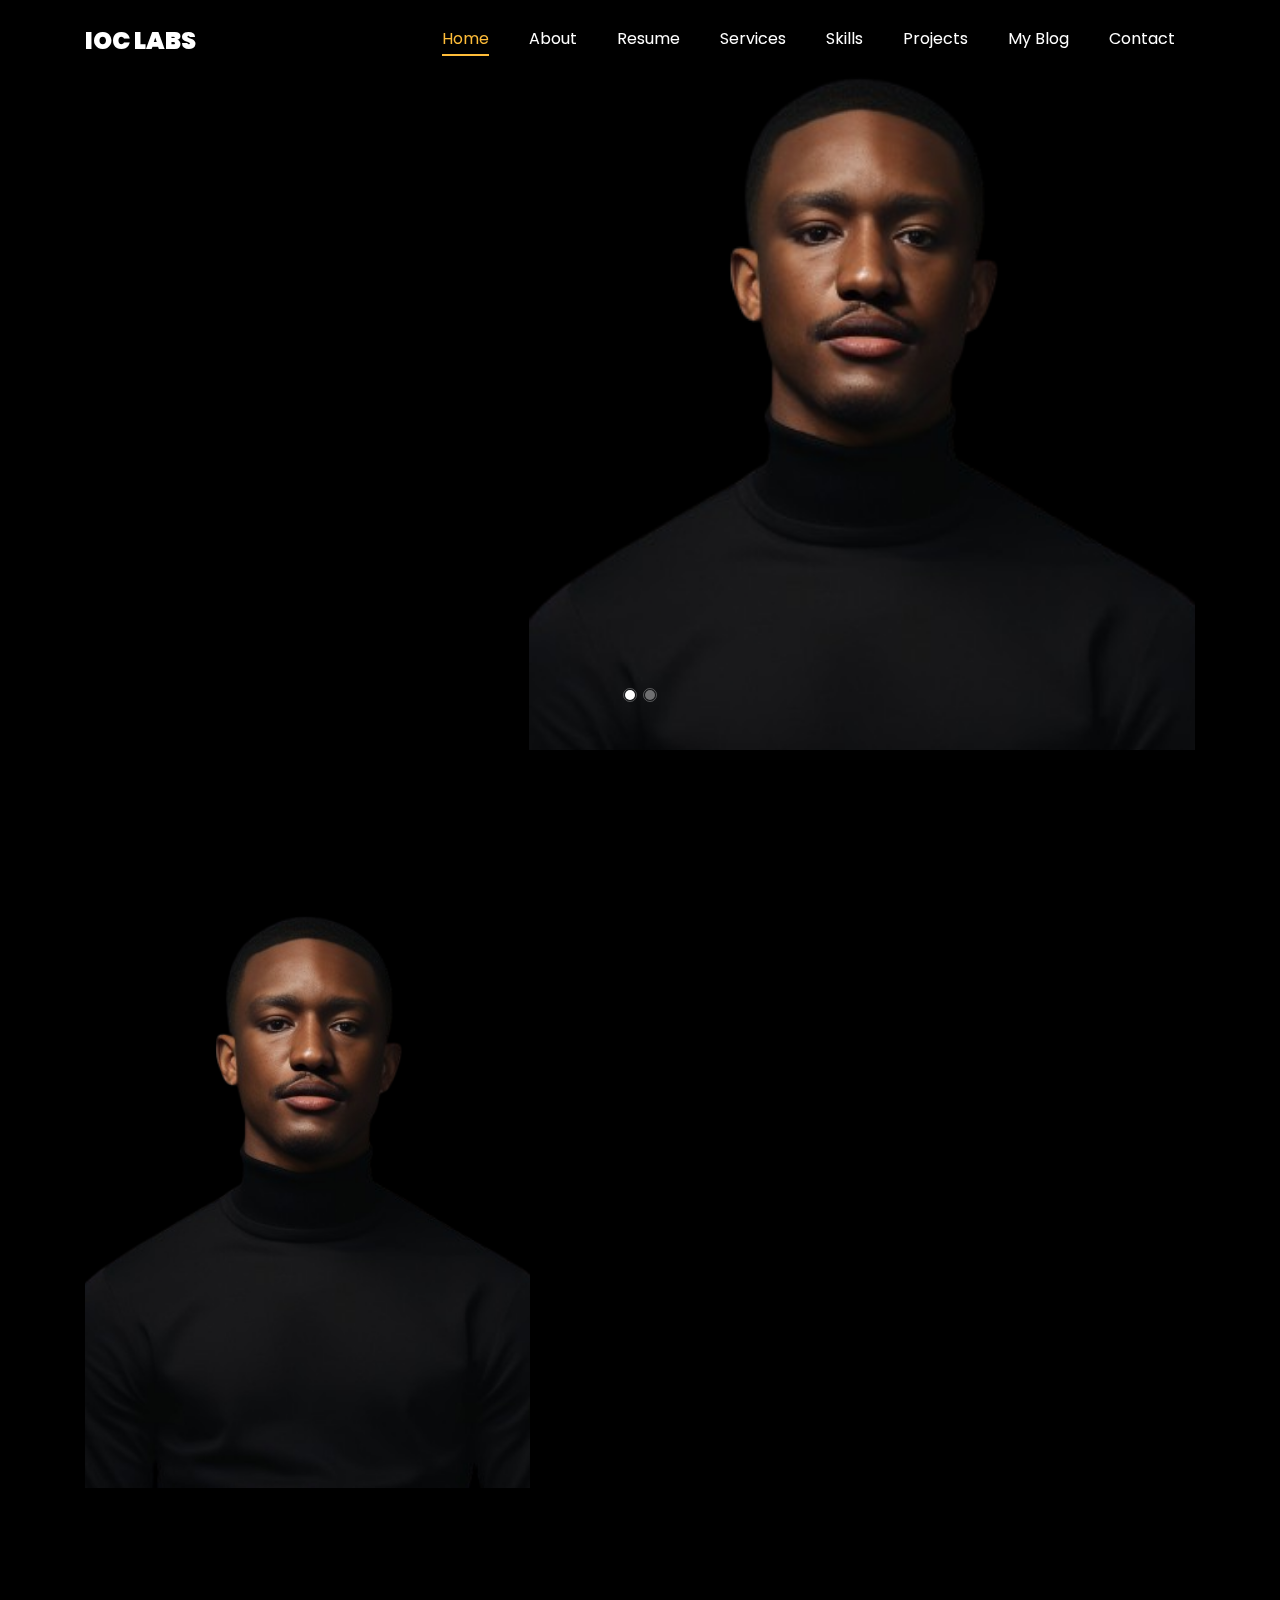
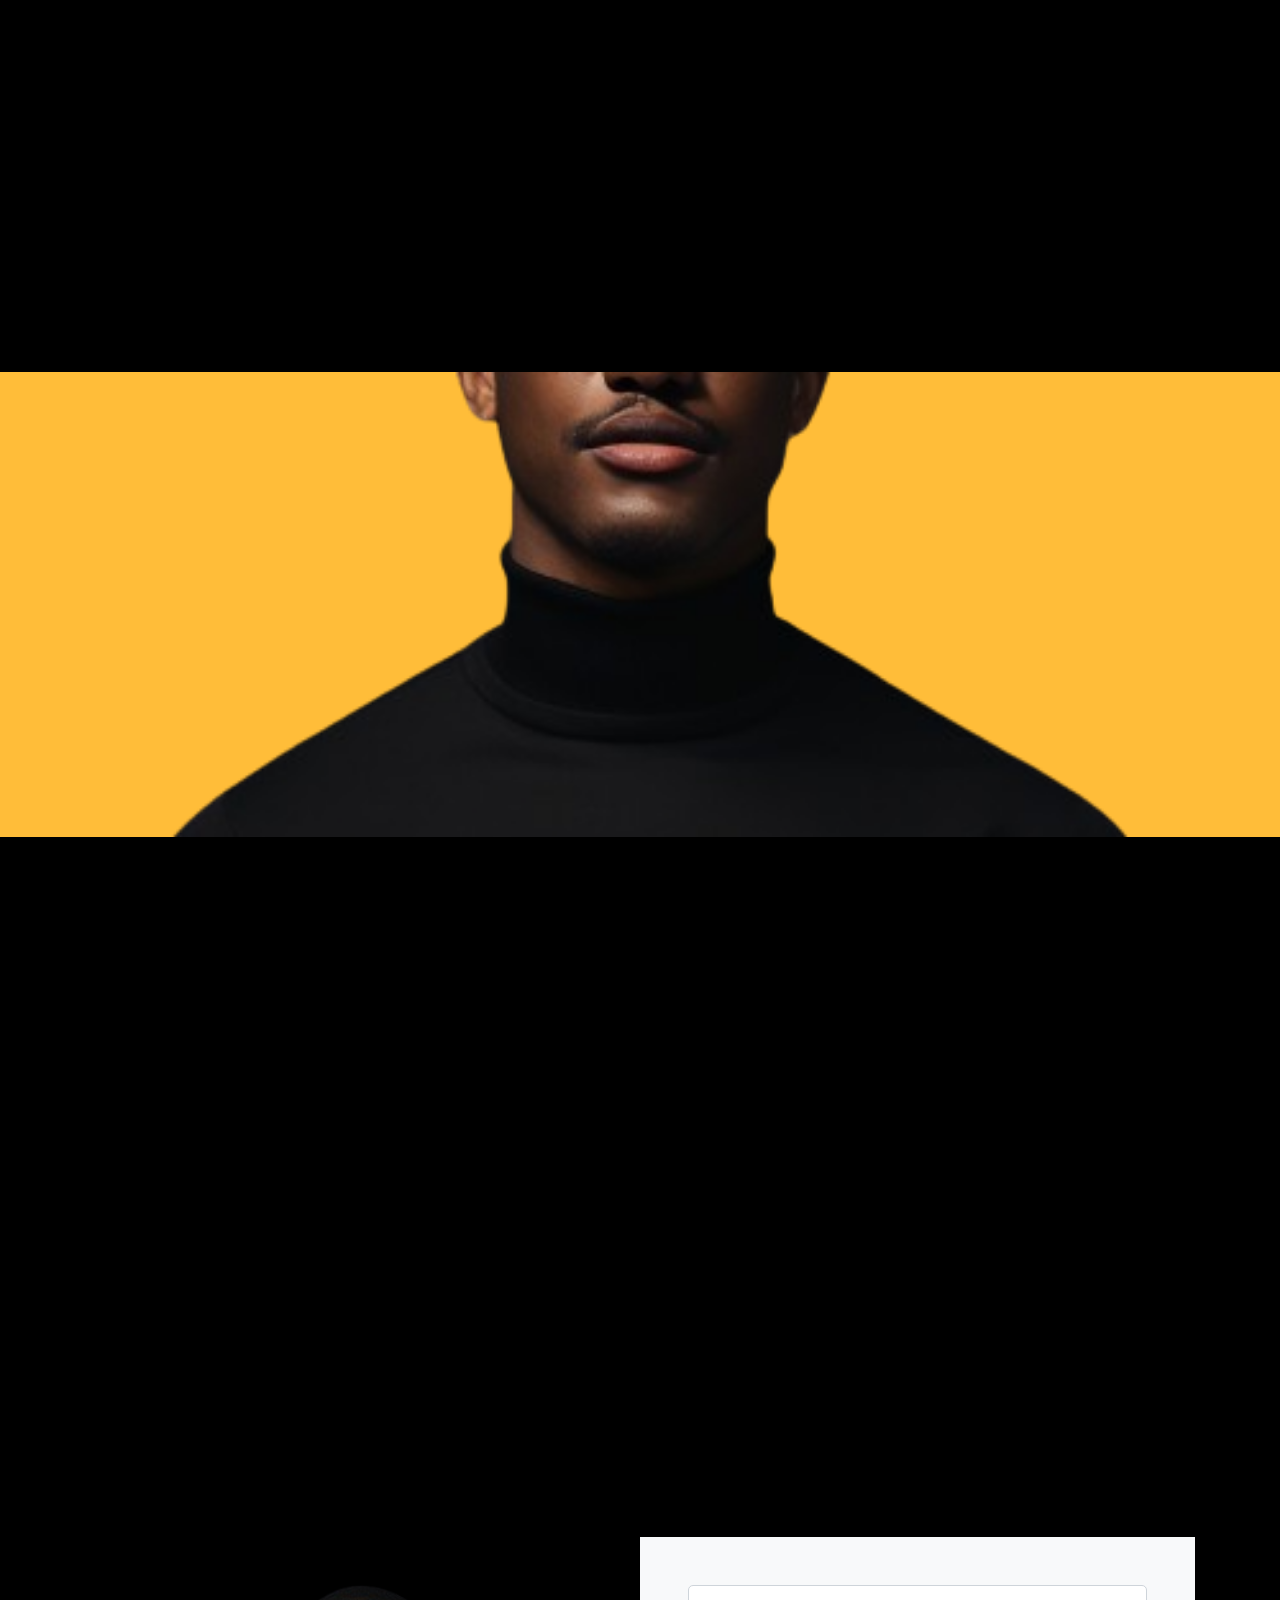
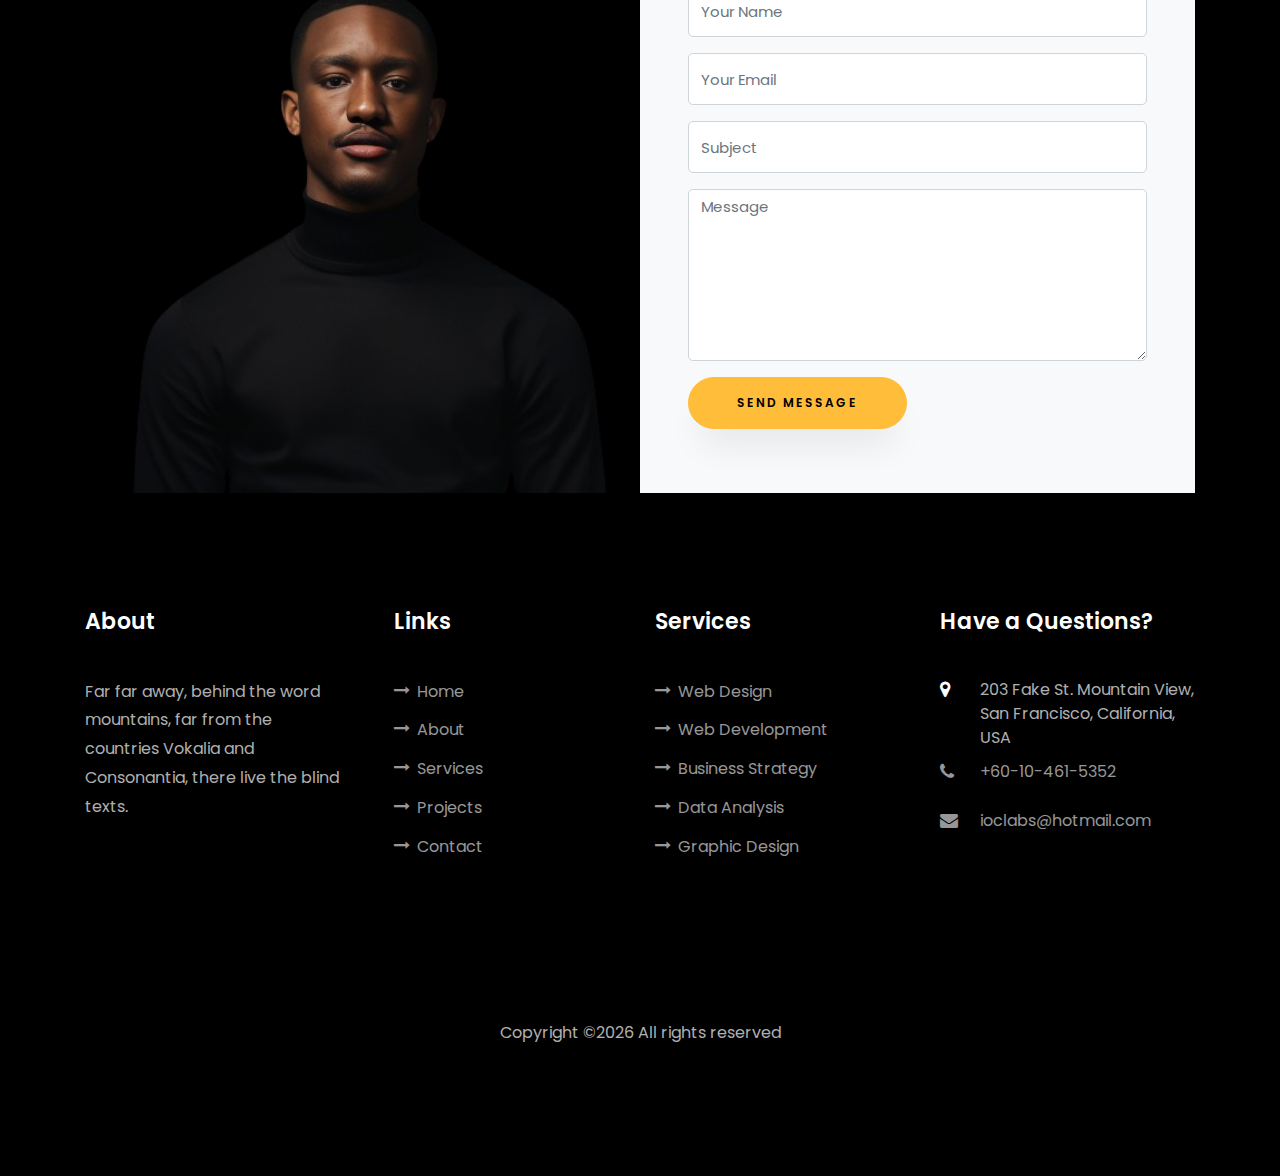
<file: index.html>
<!DOCTYPE html>
<html lang="en">
  <head>
    <title>IOC Labs </title>
    <meta charset="utf-8">
    <meta name="viewport" content="width=device-width, initial-scale=1, shrink-to-fit=no">
    
    <link href="https://fonts.googleapis.com/css?family=Poppins:100,200,300,400,500,600,700,800,900" rel="stylesheet">

    <link rel="stylesheet" href="css/open-iconic-bootstrap.min.css">
    <link rel="stylesheet" href="css/animate.css">
    
    <link rel="stylesheet" href="css/owl.carousel.min.css">
    <link rel="stylesheet" href="css/owl.theme.default.min.css">
    <link rel="stylesheet" href="css/magnific-popup.css">

    <link rel="stylesheet" href="css/aos.css">

    <link rel="stylesheet" href="css/ionicons.min.css">
    
    <link rel="stylesheet" href="css/flaticon.css">
    <link rel="stylesheet" href="css/icomoon.css">
    <link rel="stylesheet" href="css/style.css">
  </head>
  <body data-spy="scroll" data-target=".site-navbar-target" data-offset="300">
	  
	  
    <nav class="navbar navbar-expand-lg navbar-dark ftco_navbar ftco-navbar-light site-navbar-target" id="ftco-navbar">
	    <div class="container">
	      <a class="navbar-brand" href="index.html">IOC Labs</a>
	      <button class="navbar-toggler js-fh5co-nav-toggle fh5co-nav-toggle" type="button" data-toggle="collapse" data-target="#ftco-nav" aria-controls="ftco-nav" aria-expanded="false" aria-label="Toggle navigation">
	        <span class="oi oi-menu"></span> Menu
	      </button>

	      <div class="collapse navbar-collapse" id="ftco-nav">
	        <ul class="navbar-nav nav ml-auto">
	          <li class="nav-item"><a href="#home-section" class="nav-link"><span>Home</span></a></li>
	          <li class="nav-item"><a href="#about-section" class="nav-link"><span>About</span></a></li>
	          <li class="nav-item"><a href="#resume-section" class="nav-link"><span>Resume</span></a></li>
	          <li class="nav-item"><a href="#services-section" class="nav-link"><span>Services</span></a></li>
	          <li class="nav-item"><a href="#skills-section" class="nav-link"><span>Skills</span></a></li>
	          <li class="nav-item"><a href="#projects-section" class="nav-link"><span>Projects</span></a></li>
	          <li class="nav-item"><a href="#blog-section" class="nav-link"><span>My Blog</span></a></li>
	          <li class="nav-item"><a href="#contact-section" class="nav-link"><span>Contact</span></a></li>
	        </ul>
	      </div>
	    </div>
	  </nav>
	  <section id="home-section" class="hero">
		  <div class="home-slider  owl-carousel">
	      <div class="slider-item ">
	      	<div class="overlay"></div>
	        <div class="container">
	          <div class="row d-md-flex no-gutters slider-text align-items-end justify-content-end" data-scrollax-parent="true">
	          	<div class="one-third js-fullheight order-md-last img" style="background-image:url(images/main.png);">
	          		<div class="overlay"></div>
	          	</div>
		          <div class="one-forth d-flex  align-items-center ftco-animate" data-scrollax=" properties: { translateY: '70%' }">
		          	<div class="text">
		          		<span class="subheading">Hello!</span>
			            <h1 class="mb-4 mt-3">I'm <span>Ibrahim Cisse</span></h1>
			            <h2 class="mb-4">AI Artist / Web Designer / Brand Strategist</h2>
			            <p><a href="#" class="btn btn-primary py-3 px-4">Get a free</a> <a href="#" class="btn btn-white btn-outline-white py-3 px-4">My works</a></p>
		            </div>
		          </div>
	        	</div>
	        </div>
	      </div>

	      <div class="slider-item">
	      	<div class="overlay"></div>
	        <div class="container">
	          <div class="row d-flex no-gutters slider-text align-items-end justify-content-end" data-scrollax-parent="true">
	          	<div class="one-third js-fullheight order-md-last img" style="background-image:url(images/bg_2.png);">
	          		<div class="overlay"></div>
	          	</div>
		          <div class="one-forth d-flex align-items-center ftco-animate" data-scrollax=" properties: { translateY: '70%' }">
		          	<div class="text">
		          		<span class="subheading">Hello!</span>
			            <h1 class="mb-4 mt-3">I'm <span> Passionate about AI and Brand Strategy </span> </h1>
			            <p><a href="#" class="btn btn-primary py-3 px-4">Hire me</a> <a href="#" class="btn btn-white btn-outline-white py-3 px-4">My works</a></p>
		            </div>
		          </div>
	        	</div>
	        </div>
	      </div>
	    </div>
    </section>

    <section class="ftco-about img ftco-section ftco-no-pb" id="about-section">
    	<div class="container">
    		<div class="row d-flex">
    			<div class="col-md-6 col-lg-5 d-flex">
    				<div class="img-about img d-flex align-items-stretch">
    					<div class="overlay"></div>
	    				<div class="img d-flex align-self-stretch align-items-center" style="background-image:url(images/main.png);">
	    				</div>
    				</div>
    			</div>
    			<div class="col-md-6 col-lg-7 pl-lg-5 pb-5">
    				<div class="row justify-content-start pb-3">
		          <div class="col-md-12 heading-section ftco-animate">
		          	<h1 class="big">About</h1>
		            <h2 class="mb-4">About Me</h2>
					<p>I am a versatile IT professional and digital designer passionate about blending technology and creativity. With a strong background in advanced financial trading systems support and growing expertise in AI art, brand strategy, web design, and product mockups, I thrive on helping businesses enhance their brand identity and digital presence. My extensive technical abilities and creative design skills allow me to deliver innovative solutions that drive efficiency and elevate brands.</p>
		            <ul class="about-info mt-4 px-md-0 px-2">
		            	<li class="d-flex"><span>Email:</span> <span>ioclabs@hotmail.com</span></li>
		            	<li class="d-flex"><span>Phone: </span> <span>+60-10-461-5352</span></li>
		            </ul>
		          </div>
		        </div>
	          <div class="counter-wrap ftco-animate d-flex mt-md-3">
              <div class="text">
              	<p class="mb-4">
	                <span class="number" data-number="120">0</span>
	                <span>Project complete</span>
                </p>
                <p><a href="#" class="btn btn-primary py-3 px-3">Download CV</a></p>
              </div>
	          </div>
	        </div>
        </div>
    	</div>
    </section>

    <section class="ftco-section ftco-no-pb" id="resume-section">
    	<div class="container">
    		<div class="row justify-content-center pb-5">
          <div class="col-md-10 heading-section text-center ftco-animate">
          	<h1 class="big big-2">Resume</h1>
            <h2 class="mb-4">Resume</h2>
            <p>Explore my resume to see how my blend of technical expertise and creative design drives impactful solutions and enhances brand identity.</p>
          </div>
</div>
<div class="row">
    <div class="col-md-6">
        <div class="resume-wrap ftco-animate">
            <span class="date">2015-2019</span>
            <h2>Bachelors (Hons) In Engineering</h2>
            <span class="position">Anglia Ruskin University</span>
            <p class="mt-4">A Bachelor of Engineering (Hons.) in Electronic and Communication from Anglia Ruskin University equipped me with robust knowledge in electronic systems and communication technologies. This degree has been instrumental in developing my technical skills and problem-solving abilities, enabling me to tackle complex challenges effectively.</p>
        </div>
        <div class="resume-wrap ftco-animate">
            <span class="date">2021-2022</span>
            <h2>Cybersecurity Consultant</h2>
            <span class="position">Condition Zebra</span>
            <p class="mt-4">As a Cybersecurity Consultant, I achieved assigned monthly targets by contacting to provide necessary consultations. I executed sales strategies to increase market share and revenue, identified and developed potential client sources, and managed the sales process from initial contact through to presentation, proposal, negotiation, and execution.
			</p>
        </div>
    </div>
    <div class="col-md-6">
        <div class="resume-wrap ftco-animate">
            <span class="date">2022 to Present</span>
            <h2 style="color: #FFD700; font-weight: bold;">Financial Trading Systems Engineer</h2>
            <span class="position"></span>
            <p class="mt-4"> My role with Financial Trading Systems is to ensure smooth operation and minimal downtime. I manage and resolve incidents, streamline processes, and implement new practices to improve efficiency. I lead major projects, provide top-notch support, and make data-driven improvements to enhance overall performance and client satisfaction.</p>
        </div>
        <div class="resume-wrap ftco-animate">
			<span class="date">2022-In Progress</span>
			<h2>MBA Student</h2>
			<span class="position">Mahsa University</span>
			<p class="mt-4">Currently pursuing an MBA with a specialization in digital transformation at Mahsa University. My studies focus on leveraging innovative technologies to drive organizational change and enhance business efficiency. This program equips me with advanced skills in integrating digital solutions, optimizing processes, and leading strategic initiatives for successful digital transformation.</p>			
					</div>
					</div>
					<div class="row justify-content-center mt-5">
						<div class="col-md-12 text-center ftco-animate">
							<p><a href="#" class="btn btn-primary py-4 px-5">Download CV</a></p>
						</div>
					</div>
					</div>
					</div>
					</section>
					<section class="ftco-section" id="services-section">
						<div class="container">
							<div class="row justify-content-center py-5 mt-5">
								<div class="col-md-12 heading-section text-center ftco-animate">
									<h1 class="big big-2">Services</h1>
									<h2 class="mb-4">Our Services</h2>
									<p>Discover our range of services designed to elevate your brand and bring your creative visions to life.</p>
								</div>
							</div>
							<div class="row">
								<div class="col-md-3 text-center d-flex ftco-animate">
									<a href="#" class="services-1">
										<div class="desc">
											<h3 class="mb-5">AI Art</h3>
										</div>
									</a>
								</div>
								<div class="col-md-3 text-center d-flex ftco-animate">
									<a href="#" class="services-1">
										<div class="desc">
											<h3 class="mb-5">Brand Strategy</h3>
										</div>
									</a>
								</div>
								<div class="col-md-3 text-center d-flex ftco-animate">
									<a href="#" class="services-1">
										<div class="desc">
											<h3 class="mb-5">Web Design</h3>
										</div>
									</a>
								</div>
								<div class="col-md-3 text-center d-flex ftco-animate">
									<a href="#" class="services-1">
										<div class="desc">
											<h3 class="mb-5">Product Mockups & Merchandise Design</h3>
										</div>
									</a>
								</div>
							</div>
						</div>
					</section>
					
		<section class="ftco-section" id="skills-section">
			<div class="container">
				<div class="row justify-content-center pb-5">
          <div class="col-md-12 heading-section text-center ftco-animate">
          	<h1 class="big big-2">Skills</h1>
            <h2 class="mb-4">My Skills</h2>
            <p>Far far away, behind the word mountains, far from the countries Vokalia and Consonantia</p>
          </div>
        </div>
				<div class="row">
					<div class="col-md-6 animate-box">
						<div class="progress-wrap ftco-animate">
							<h3>Photoshop</h3>
							<div class="progress">
							 	<div class="progress-bar color-1" role="progressbar" aria-valuenow="90"
							  	aria-valuemin="0" aria-valuemax="100" style="width:90%">
							    <span>90%</span>
							  	</div>
							</div>
						</div>
					</div>
					<div class="col-md-6 animate-box">
						<div class="progress-wrap ftco-animate">
							<h3>jQuery</h3>
							<div class="progress">
							 	<div class="progress-bar color-2" role="progressbar" aria-valuenow="85"
							  	aria-valuemin="0" aria-valuemax="100" style="width:85%">
							    <span>85%</span>
							  	</div>
							</div>
						</div>
					</div>
					<div class="col-md-6 animate-box">
						<div class="progress-wrap ftco-animate">
							<h3>HTML5</h3>
							<div class="progress">
							 	<div class="progress-bar color-3" role="progressbar" aria-valuenow="95"
							  	aria-valuemin="0" aria-valuemax="100" style="width:95%">
							    <span>95%</span>
							  	</div>
							</div>
						</div>
					</div>
					<div class="col-md-6 animate-box">
						<div class="progress-wrap ftco-animate">
							<h3>CSS3</h3>
							<div class="progress">
							 	<div class="progress-bar color-4" role="progressbar" aria-valuenow="90"
							  	aria-valuemin="0" aria-valuemax="100" style="width:90%">
							    <span>90%</span>
							  	</div>
							</div>
						</div>
					</div>
					<div class="col-md-6 animate-box">
						<div class="progress-wrap ftco-animate">
							<h3>WordPress</h3>
							<div class="progress">
							 	<div class="progress-bar color-5" role="progressbar" aria-valuenow="70"
							  	aria-valuemin="0" aria-valuemax="100" style="width:70%">
							    <span>70%</span>
							  	</div>
							</div>
						</div>
					</div>
					<div class="col-md-6 animate-box">
						<div class="progress-wrap ftco-animate">
							<h3>SEO</h3>
							<div class="progress">
							 	<div class="progress-bar color-6" role="progressbar" aria-valuenow="80"
							  	aria-valuemin="0" aria-valuemax="100" style="width:80%">
							    <span>80%</span>
							  	</div>
							</div>
						</div>
					</div>
				</div>
			</div>
		</section>
 

    <section class="ftco-section ftco-project" id="projects-section">
    	<div class="container">
    		<div class="row justify-content-center pb-5">
          <div class="col-md-12 heading-section text-center ftco-animate">
          	<h1 class="big big-2">Projects</h1>
            <h2 class="mb-4">Our Projects</h2>
            <p>Far far away, behind the word mountains, far from the countries Vokalia and Consonantia</p>
          </div>
        </div>
    		<div class="row">
    			<div class="col-md-4">
    				<div class="project img ftco-animate d-flex justify-content-center align-items-center" style="background-image: url(images/project-4.jpg);">
    					<div class="overlay"></div>
	    				<div class="text text-center p-4">
	    					<h3><a href="#">Branding &amp; Illustration Design</a></h3>
	    					<span>Web Design</span>
	    				</div>
    				</div>
  				</div>
  				<div class="col-md-8">
    				<div class="project img ftco-animate d-flex justify-content-center align-items-center" style="background-image: url(images/project-5.jpg);">
    					<div class="overlay"></div>
	    				<div class="text text-center p-4">
	    					<h3><a href="#">Branding &amp; Illustration Design</a></h3>
	    					<span>Web Design</span>
	    				</div>
    				</div>
  				</div>

    			<div class="col-md-8">
    				<div class="project img ftco-animate d-flex justify-content-center align-items-center" style="background-image: url(images/project-1.jpg);">
    					<div class="overlay"></div>
	    				<div class="text text-center p-4">
	    					<h3><a href="#">Branding &amp; Illustration Design</a></h3>
	    					<span>Web Design</span>
	    				</div>
    				</div>

    				<div class="project img ftco-animate d-flex justify-content-center align-items-center" style="background-image: url(images/project-6.jpg);">
    					<div class="overlay"></div>
	    				<div class="text text-center p-4">
	    					<h3><a href="#">Branding &amp; Illustration Design</a></h3>
	    					<span>Web Design</span>
	    				</div>
    				</div>
    			</div>
    			<div class="col-md-4">
    				<div class="row">
    					<div class="col-md-12">
		    				<div class="project img ftco-animate d-flex justify-content-center align-items-center" style="background-image: url(images/project-2.jpg);">
		    					<div class="overlay"></div>
			    				<div class="text text-center p-4">
			    					<h3><a href="#">Branding &amp; Illustration Design</a></h3>
			    					<span>Web Design</span>
			    				</div>
		    				</div>
	    				</div>
	    				<div class="col-md-12">
		    				<div class="project img ftco-animate d-flex justify-content-center align-items-center" style="background-image: url(images/project-3.jpg);">
		    					<div class="overlay"></div>
			    				<div class="text text-center p-4">
			    					<h3><a href="#">Branding &amp; Illustration Design</a></h3>
			    					<span>Web Design</span>
			    				</div>
		    				</div>
	    				</div>
    				</div>
    			</div>
    		</div>
    	</div>
    </section>


    <section class="ftco-section" id="blog-section">
      <div class="container">
        <div class="row justify-content-center mb-5 pb-5">
          <div class="col-md-7 heading-section text-center ftco-animate">
            <h1 class="big big-2">Blog</h1>
            <h2 class="mb-4">Our Blog</h2>
            <p>Far far away, behind the word mountains, far from the countries Vokalia and Consonantia</p>
          </div>
        </div>
        <div class="row d-flex">
          <div class="col-md-4 d-flex ftco-animate">
          	<div class="blog-entry justify-content-end">
              <a href="single.html" class="block-20" style="background-image: url('images/image_1.jpg');">
              </a>
              <div class="text mt-3 float-right d-block">
              	<div class="d-flex align-items-center mb-3 meta">
	                <p class="mb-0">
	                	<span class="mr-2">June 21, 2019</span>
	                	<a href="#" class="mr-2">Admin</a>
	                	<a href="#" class="meta-chat"><span class="icon-chat"></span> 3</a>
	                </p>
                </div>
                <h3 class="heading"><a href="single.html">Why Lead Generation is Key for Business Growth</a></h3>
                <p>A small river named Duden flows by their place and supplies it with the necessary regelialia.</p>
              </div>
            </div>
          </div>
          <div class="col-md-4 d-flex ftco-animate">
          	<div class="blog-entry justify-content-end">
              <a href="single.html" class="block-20" style="background-image: url('images/image_2.jpg');">
              </a>
              <div class="text mt-3 float-right d-block">
              	<div class="d-flex align-items-center mb-3 meta">
	                <p class="mb-0">
	                	<span class="mr-2">June 21, 2019</span>
	                	<a href="#" class="mr-2">Admin</a>
	                	<a href="#" class="meta-chat"><span class="icon-chat"></span> 3</a>
	                </p>
                </div>
                <h3 class="heading"><a href="single.html">Why Lead Generation is Key for Business Growth</a></h3>
                <p>A small river named Duden flows by their place and supplies it with the necessary regelialia.</p>
              </div>
            </div>
          </div>
          <div class="col-md-4 d-flex ftco-animate">
          	<div class="blog-entry">
              <a href="single.html" class="block-20" style="background-image: url('images/image_3.jpg');">
              </a>
              <div class="text mt-3 float-right d-block">
              	<div class="d-flex align-items-center mb-3 meta">
	                <p class="mb-0">
	                	<span class="mr-2">June 21, 2019</span>
	                	<a href="#" class="mr-2">Admin</a>
	                	<a href="#" class="meta-chat"><span class="icon-chat"></span> 3</a>
	                </p>
                </div>
                <h3 class="heading"><a href="single.html">Why Lead Generation is Key for Business Growth</a></h3>
                <p>A small river named Duden flows by their place and supplies it with the necessary regelialia.</p>
              </div>
            </div>
          </div>
        </div>
      </div>
    </section>

    <section class="ftco-section ftco-no-pt ftco-no-pb ftco-counter img" id="section-counter">
    	<div class="container">
				<div class="row d-md-flex align-items-center">
          <div class="col-md d-flex justify-content-center counter-wrap ftco-animate">
            <div class="block-18">
              <div class="text">
                <strong class="number" data-number="100">0</strong>
                <span>Awards</span>
              </div>
            </div>
          </div>
          <div class="col-md d-flex justify-content-center counter-wrap ftco-animate">
            <div class="block-18">
              <div class="text">
                <strong class="number" data-number="1200">0</strong>
                <span>Complete Projects</span>
              </div>
            </div>
          </div>
          <div class="col-md d-flex justify-content-center counter-wrap ftco-animate">
            <div class="block-18">
              <div class="text">
                <strong class="number" data-number="1200">0</strong>
                <span>Happy Customers</span>
              </div>
            </div>
          </div>
          <div class="col-md d-flex justify-content-center counter-wrap ftco-animate">
            <div class="block-18">
              <div class="text">
                <strong class="number" data-number="500">0</strong>
                <span>Cups of coffee</span>
              </div>
            </div>
          </div>
        </div>
      </div>
    </section>

	<section class="ftco-section ftco-hireme img margin-top" style="background-image: url('images/main.png');">
		<div class="container">
				<div class="row justify-content-center">
					<div class="col-md-7 ftco-animate text-center">
						<h2>I'm <span>Available</span> for freelancing</h2>
						<p>A small river named Duden flows by their place and supplies it with the necessary regelialia.</p>
						<p class="mb-0"><a href="#" class="btn btn-primary py-3 px-5">Hire me</a></p>
					</div>
				</div>
			</div>
		</section>

    <section class="ftco-section contact-section ftco-no-pb" id="contact-section">
      <div class="container">
      	<div class="row justify-content-center mb-5 pb-3">
          <div class="col-md-7 heading-section text-center ftco-animate">
            <h1 class="big big-2">Contact</h1>
            <h2 class="mb-4">Contact Me</h2>
            <p>Far far away, behind the word mountains, far from the countries Vokalia and Consonantia</p>
          </div>
        </div>

        <div class="row d-flex contact-info mb-5">
          <div class="col-md-6 col-lg-3 d-flex ftco-animate">
          	<div class="align-self-stretch box p-4 text-center">
          		<div class="icon d-flex align-items-center justify-content-center">
          			<span class="icon-map-signs"></span>
          		</div>
          		<h3 class="mb-4">Address</h3>
	            <p>198 West 21th Street, Suite 721 New York NY 10016</p>
	          </div>
          </div>
          <div class="col-md-6 col-lg-3 d-flex ftco-animate">
          	<div class="align-self-stretch box p-4 text-center">
          		<div class="icon d-flex align-items-center justify-content-center">
          			<span class="icon-phone2"></span>
          		</div>
          		<h3 class="mb-4">Contact Number</h3>
	            <p><a href="tel://1234567920">+ 84169 9817 681</a></p>
	          </div>
          </div>
          <div class="col-md-6 col-lg-3 d-flex ftco-animate">
          	<div class="align-self-stretch box p-4 text-center">
          		<div class="icon d-flex align-items-center justify-content-center">
          			<span class="icon-paper-plane"></span>
          		</div>
          		<h3 class="mb-4">Email Address</h3>
	            <p><a href="mailto:info@yoursite.com">info@yoursite.com</a></p>
	          </div>
          </div>
          <div class="col-md-6 col-lg-3 d-flex ftco-animate">
          	<div class="align-self-stretch box p-4 text-center">
          		<div class="icon d-flex align-items-center justify-content-center">
          			<span class="icon-globe"></span>
          		</div>
          		<h3 class="mb-4">Website</h3>
	            <p><a href="#">yoursite.com</a></p>
	          </div>
          </div>
        </div>

        <div class="row no-gutters block-9">
          <div class="col-md-6 order-md-last d-flex">
            <form action="#" class="bg-light p-4 p-md-5 contact-form">
              <div class="form-group">
                <input type="text" class="form-control" placeholder="Your Name">
              </div>
              <div class="form-group">
                <input type="text" class="form-control" placeholder="Your Email">
              </div>
              <div class="form-group">
                <input type="text" class="form-control" placeholder="Subject">
              </div>
              <div class="form-group">
                <textarea name="" id="" cols="30" rows="7" class="form-control" placeholder="Message"></textarea>
              </div>
              <div class="form-group">
                <input type="submit" value="Send Message" class="btn btn-primary py-3 px-5">
              </div>
            </form>
          
          </div>

          <div class="col-md-6 d-flex">
			<div class="img" style="background-image: url(images/main.png);"></div>
		</div>
        </div>
      </div>
    </section>
		

    <footer class="ftco-footer ftco-section">
      <div class="container">
        <div class="row mb-5">
          <div class="col-md">
            <div class="ftco-footer-widget mb-4">
              <h2 class="ftco-heading-2">About</h2>
              <p>Far far away, behind the word mountains, far from the countries Vokalia and Consonantia, there live the blind texts.</p>
              <ul class="ftco-footer-social list-unstyled float-md-left float-lft mt-5">
                <li class="ftco-animate"><a href="#"><span class="icon-twitter"></span></a></li>
                <li class="ftco-animate"><a href="#"><span class="icon-facebook"></span></a></li>
                <li class="ftco-animate"><a href="#"><span class="icon-instagram"></span></a></li>
              </ul>
            </div>
          </div>
          <div class="col-md">
            <div class="ftco-footer-widget mb-4 ml-md-4">
              <h2 class="ftco-heading-2">Links</h2>
              <ul class="list-unstyled">
                <li><a href="#"><span class="icon-long-arrow-right mr-2"></span>Home</a></li>
                <li><a href="#"><span class="icon-long-arrow-right mr-2"></span>About</a></li>
                <li><a href="#"><span class="icon-long-arrow-right mr-2"></span>Services</a></li>
                <li><a href="#"><span class="icon-long-arrow-right mr-2"></span>Projects</a></li>
                <li><a href="#"><span class="icon-long-arrow-right mr-2"></span>Contact</a></li>
              </ul>
            </div>
          </div>
          <div class="col-md">
             <div class="ftco-footer-widget mb-4">
              <h2 class="ftco-heading-2">Services</h2>
              <ul class="list-unstyled">
                <li><a href="#"><span class="icon-long-arrow-right mr-2"></span>Web Design</a></li>
                <li><a href="#"><span class="icon-long-arrow-right mr-2"></span>Web Development</a></li>
                <li><a href="#"><span class="icon-long-arrow-right mr-2"></span>Business Strategy</a></li>
                <li><a href="#"><span class="icon-long-arrow-right mr-2"></span>Data Analysis</a></li>
                <li><a href="#"><span class="icon-long-arrow-right mr-2"></span>Graphic Design</a></li>
              </ul>
            </div>
          </div>
          <div class="col-md">
            <div class="ftco-footer-widget mb-4">
            	<h2 class="ftco-heading-2">Have a Questions?</h2>
            	<div class="block-23 mb-3">
	              <ul>
	                <li><span class="icon icon-map-marker"></span><span class="text">203 Fake St. Mountain View, San Francisco, California, USA</span></li>
	                <li><a href="#"><span class="icon icon-phone"></span><span class="text">+60-10-461-5352</span></a></li>
	                <li><a href="#"><span class="icon icon-envelope"></span><span class="text">ioclabs@hotmail.com</span></a></li>
	              </ul>
	            </div>
            </div>
          </div>
        </div>
        <div class="row">
          <div class="col-md-12 text-center">

            <p><!-- Link back to Colorlib can't be removed. Template is licensed under CC BY 3.0. -->
  Copyright &copy;<script>document.write(new Date().getFullYear());</script> All rights reserved </p>
          </div>
        </div>
      </div>
    </footer>
    
  

  <!-- loader -->
  <div id="ftco-loader" class="show fullscreen"><svg class="circular" width="48px" height="48px"><circle class="path-bg" cx="24" cy="24" r="22" fill="none" stroke-width="4" stroke="#eeeeee"/><circle class="path" cx="24" cy="24" r="22" fill="none" stroke-width="4" stroke-miterlimit="10" stroke="#F96D00"/></svg></div>


  <script src="js/jquery.min.js"></script>
  <script src="js/jquery-migrate-3.0.1.min.js"></script>
  <script src="js/popper.min.js"></script>
  <script src="js/bootstrap.min.js"></script>
  <script src="js/jquery.easing.1.3.js"></script>
  <script src="js/jquery.waypoints.min.js"></script>
  <script src="js/jquery.stellar.min.js"></script>
  <script src="js/owl.carousel.min.js"></script>
  <script src="js/jquery.magnific-popup.min.js"></script>
  <script src="js/aos.js"></script>
  <script src="js/jquery.animateNumber.min.js"></script>
  <script src="js/scrollax.min.js"></script>
  
  <script src="js/main.js"></script>
    
  </body>
</html>
</file>
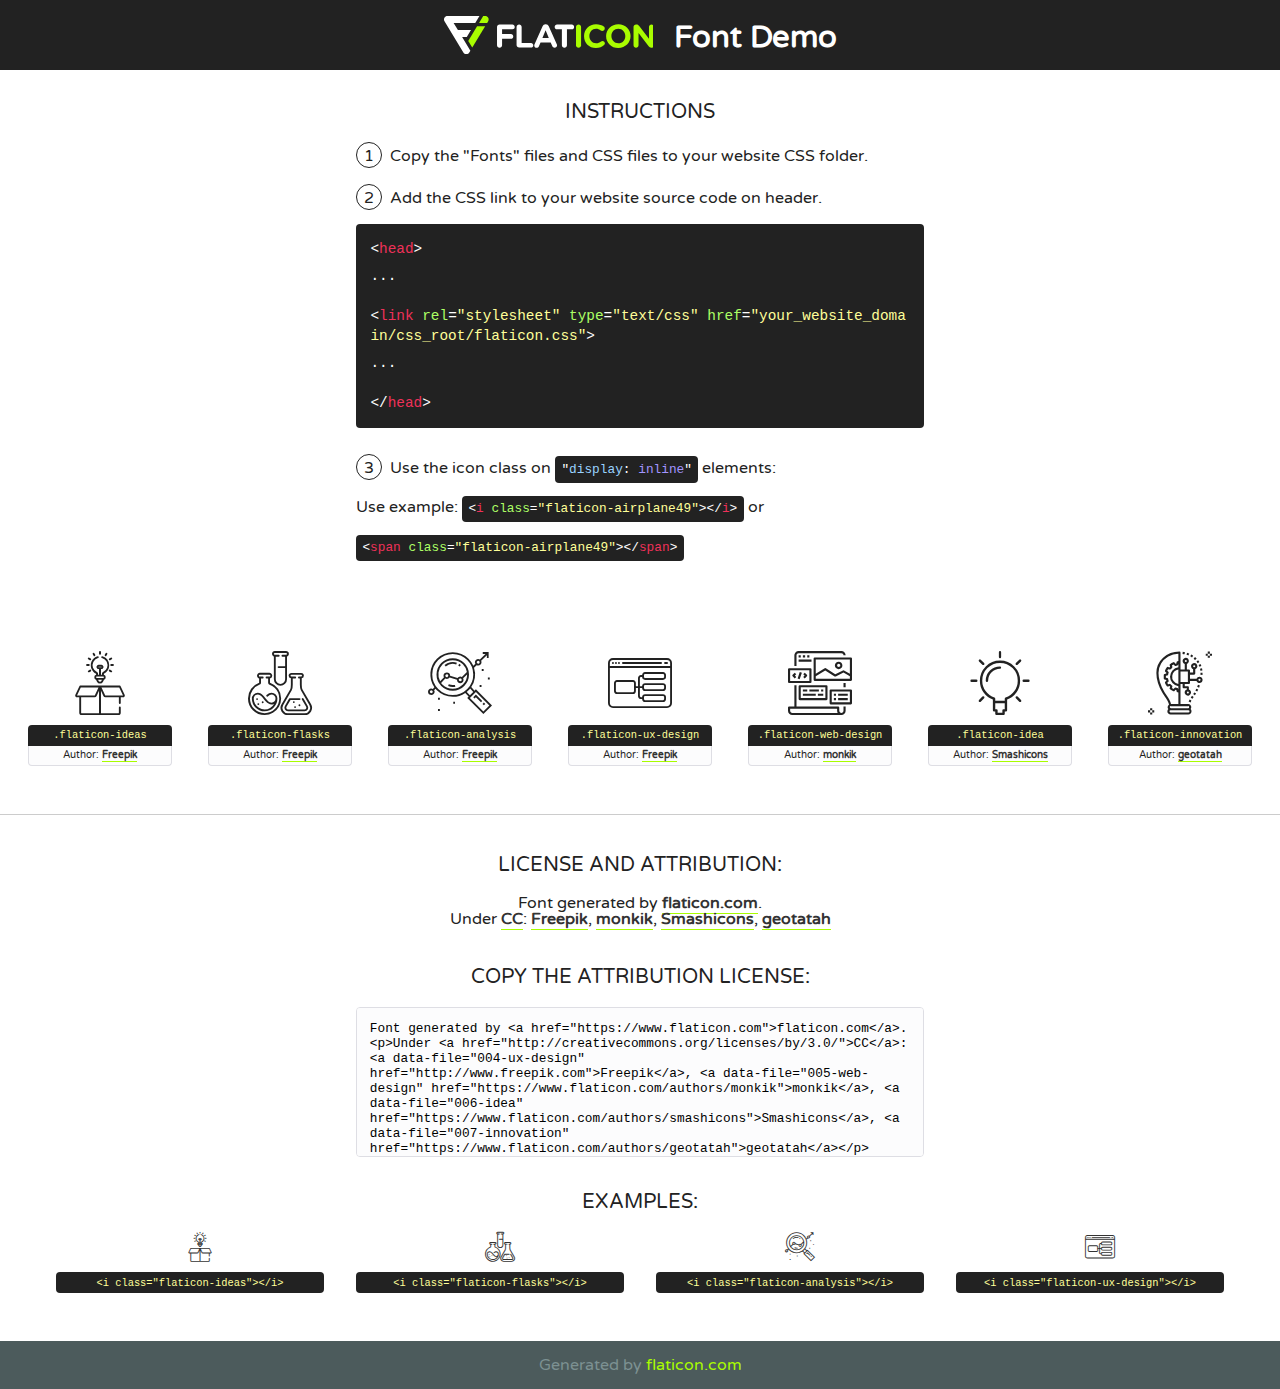
<file: fonts/flaticon/font/flaticon.html>
<!DOCTYPE html>
<!--
  Flaticon icon font: Flaticon
  Creation date: 20/03/2019 02:18
-->
<html>
<!DOCTYPE html>
<html>

<head>
    <title>Flaticon WebFont</title>
    <link href="http://fonts.googleapis.com/css?family=Varela+Round" rel="stylesheet" type="text/css" />
    <link rel="stylesheet" type="text/css" href="flaticon.css">
    <meta charset="UTF-8">
    <style>
    html, body, div, span, applet, object, iframe,
    h1, h2, h3, h4, h5, h6, p, blockquote, pre,
    a, abbr, acronym, address, big, cite, code,
    del, dfn, em, img, ins, kbd, q, s, samp,
    small, strike, strong, sub, sup, tt, var,
    b, u, i, center,
    dl, dt, dd, ol, ul, li,
    fieldset, form, label, legend,
    table, caption, tbody, tfoot, thead, tr, th, td,
    article, aside, canvas, details, embed, 
    figure, figcaption, footer, header, hgroup, 
    menu, nav, output, ruby, section, summary,
    time, mark, audio, video {
        margin: 0;
        padding: 0;
        border: 0;
        font-size: 100%;
        font: inherit;
        vertical-align: baseline;
    }
    /* HTML5 display-role reset for older browsers */
    article, aside, details, figcaption, figure, 
    footer, header, hgroup, menu, nav, section {
        display: block;
    }
    body {
        line-height: 1;
    }
    ol, ul {
        list-style: none;
    }
    blockquote, q {
        quotes: none;
    }
    blockquote:before, blockquote:after,
    q:before, q:after {
        content: '';
        content: none;
    }
    table {
        border-collapse: collapse;
        border-spacing: 0;
    }
    body {
        font-family: 'Varela Round', Helvetica, Arial, sans-serif;
        font-size: 16px;
        color: #222;
    }
    a {
        color: #333;
        border-bottom: 1px solid #a9fd00;
        font-weight: bold;
        text-decoration: none;
    }
    * {
        -moz-box-sizing: border-box;
        -webkit-box-sizing: border-box;
        box-sizing: border-box;
        margin: 0;
        padding: 0;
    }
    [class^="flaticon-"]:before, [class*=" flaticon-"]:before, [class^="flaticon-"]:after, [class*=" flaticon-"]:after {
        font-family: Flaticon;
        font-size: 30px;
        font-style: normal;
        margin-left: 20px;
        color: #333;
    }
    .wrapper {
        max-width: 600px;
        margin: auto;
        padding: 0 1em;
    }
    .title {
        font-size: 1.25em;
        text-align: center;
        margin-bottom: 1em;
        text-transform: uppercase;
    }
    header {
        text-align: center;
        background-color: #222;
        color: #fff;
        padding: 1em;
    }
    header .logo {
        width: 210px;
        height: 38px;
        display: inline-block;
        vertical-align: middle;
        margin-right: 1em;
        border: none;
    }
    header strong {
        font-size: 1.95em;
        font-weight: bold;
        vertical-align: middle;
        margin-top: 5px;
        display: inline-block;
    }
    .demo {
        margin: 2em auto;
        line-height: 1.25em;
    }
    .demo ul li {
        margin-bottom: 1em;
    }
    .demo ul li .num {
        color: #222;
        border-radius: 20px;
        display: inline-block;
        width: 26px;
        padding: 3px;
        height: 26px;
        text-align: center;
        margin-right: 0.5em;
        border: 1px solid #222;
    }
    .demo ul li code {
        background-color: #222;
        border-radius: 4px;
        padding: 0.25em 0.5em;
        display: inline-block;
        color: #fff;
        font-family: Consolas,Monaco,Lucida Console,Liberation Mono,DejaVu Sans Mono,Bitstream Vera Sans Mono,Courier New, monospace;
        font-weight: lighter;
        margin-top: 1em;
        font-size: 0.8em;
        word-break: break-all;
    }
    .demo ul li code.big {
        padding: 1em;
        font-size: 0.9em;
    }
    .demo ul li code .red {
        color: #EF3159;
    }
    .demo ul li code .green {
        color: #ACFF65;
    }
    .demo ul li code .yellow {
        color: #FFFF99;
    }
    .demo ul li code .blue {
        color: #99D3FF;
    }
    .demo ul li code .purple {
        color: #A295FF;
    }
    .demo ul li code .dots {
        margin-top: 0.5em;
        display: block;
    }
    #glyphs {
        border-bottom: 1px solid #ccc;
        padding: 2em 0;
        text-align: center;
    }
    .glyph {
        display: inline-block;
        width: 9em;
        margin: 1em;
        text-align: center;
        vertical-align: top;
        background: #FFF;
    }
    .glyph .glyph-icon {
        padding: 10px;
        display: block;
        font-family:"Flaticon";
        font-size: 64px;
        line-height: 1;
    }
    .glyph .glyph-icon:before {
        font-size: 64px;
        color: #222;
        margin-left: 0;
    }
    .class-name {
        font-size: 0.65em;
        background-color: #222;
        color: #fff;
        border-radius: 4px 4px 0 0;
        padding: 0.5em;
        color: #FFFF99;
        font-family: Consolas,Monaco,Lucida Console,Liberation Mono,DejaVu Sans Mono,Bitstream Vera Sans Mono,Courier New, monospace;
    }
    .author-name {
        font-size: 0.6em;
        background-color: #fcfcfd;
        border: 1px solid #DEDEE4;
        border-top: 0;
        border-radius: 0 0 4px 4px;
        padding: 0.5em;
    }
    .class-name:last-child {
        font-size: 10px;
        color:#888;
    }
    .class-name:last-child a {
        font-size: 10px;
        color:#555;
    }
    .class-name:last-child a:hover {
        color:#a9fd00;
    }
    .glyph > input {
        display: block;
        width: 100px;
        margin: 5px auto;
        text-align: center;
        font-size: 12px;
        cursor: text;
    }
    .glyph > input.icon-input {
        font-family:"Flaticon";
        font-size: 16px;
        margin-bottom: 10px;
    }
    .attribution .title {
        margin-top: 2em;
    }
    .attribution textarea {
        background-color: #fcfcfd;
        padding: 1em;
        border: none;
        box-shadow: none;
        border: 1px solid #DEDEE4;
        border-radius: 4px;
        resize: none;
        width: 100%;
        height: 150px;
        font-size: 0.8em;
        font-family: Consolas,Monaco,Lucida Console,Liberation Mono,DejaVu Sans Mono,Bitstream Vera Sans Mono,Courier New, monospace;
        -webkit-appearance: none;
    }
    .iconsuse {
        margin: 2em auto;
        text-align: center;
        max-width: 1200px;
    }
    .iconsuse:after {
        content: '';
        display: table;
        clear: both;
    }
    .iconsuse .image {
        float: left;
        width: 25%;
        padding: 0 1em;
    }
    .iconsuse .image p {
        margin-bottom: 1em;
    }
    .iconsuse .image span {
        display: block;
        font-size: 0.65em;
        background-color: #222;
        color: #fff;
        border-radius: 4px;
        padding: 0.5em;
        color: #FFFF99;
        margin-top: 1em;
        font-family: Consolas,Monaco,Lucida Console,Liberation Mono,DejaVu Sans Mono,Bitstream Vera Sans Mono,Courier New, monospace;
    }
    #footer {
        text-align: center;
        background-color: #4C5B5C;
        color: #7c9192;
        padding: 1em;
    }
    #footer a {
        border: none;
        color: #a9fd00;
        font-weight: normal;
    }
    @media (max-width: 960px) {
        .iconsuse .image {
            width: 50%;
        }
    }
    @media (max-width: 560px) {
        .iconsuse .image {
            width: 100%;
        }
    }
    </style>
</head>

<body class="characters-off">

    <header>
        <a href="https://www.flaticon.com" target="_blank" class="logo">
            <svg version="1.1" xmlns="http://www.w3.org/2000/svg" xmlns:xlink="http://www.w3.org/1999/xlink" xmlns:a="http://ns.adobe.com/AdobeSVGViewerExtensions/3.0/" viewBox="0 0 560.875 102.036" enable-background="new 0 0 560.875 102.036" xml:space="preserve">
                <defs>
                </defs>
                <g>
                    <g class="letters">
                        <path fill="#ffffff" d="M141.596,29.675c0-3.777,2.985-6.767,6.764-6.767h34.438c3.426,0,6.15,2.728,6.15,6.15
                        c0,3.43-2.724,6.149-6.15,6.149h-27.674v13.091h23.719c3.429,0,6.151,2.724,6.151,6.15c0,3.43-2.723,6.149-6.151,6.149h-23.719
                        v17.574c0,3.773-2.986,6.761-6.764,6.761c-3.779,0-6.764-2.989-6.764-6.761V29.675z"></path>
                        <path fill="#ffffff" d="M193.844,29.149c0-3.781,2.985-6.767,6.764-6.767c3.776,0,6.763,2.985,6.763,6.767v42.957h25.039
                        c3.426,0,6.149,2.726,6.149,6.153c0,3.425-2.723,6.15-6.149,6.15h-31.802c-3.779,0-6.764-2.986-6.764-6.768V29.149z"></path>
                        <path fill="#ffffff" d="M241.891,75.71l21.438-48.407c1.492-3.341,4.215-5.357,7.906-5.357h0.792
                        c3.686,0,6.323,2.017,7.815,5.357l21.439,48.407c0.436,0.967,0.701,1.845,0.701,2.723c0,3.602-2.809,6.501-6.414,6.501
                        c-3.161,0-5.269-1.845-6.499-4.655l-4.132-9.661h-27.059l-4.301,10.102c-1.144,2.631-3.426,4.214-6.237,4.214
                        c-3.517,0-6.24-2.81-6.24-6.325C241.1,77.64,241.451,76.677,241.891,75.71z M279.932,58.666l-8.521-20.297l-8.526,20.297H279.932
                        z"></path>
                        <path fill="#ffffff" d="M314.864,35.387H301.86c-3.429,0-6.239-2.813-6.239-6.238c0-3.429,2.811-6.24,6.239-6.24h39.533
                        c3.426,0,6.237,2.811,6.237,6.24c0,3.425-2.811,6.238-6.237,6.238h-13.001v42.785c0,3.773-2.99,6.761-6.764,6.761
                        c-3.779,0-6.764-2.989-6.764-6.761V35.387z"></path>
                        <path fill="#A9FD00" d="M352.615,29.149c0-3.781,2.985-6.767,6.767-6.767c3.774,0,6.761,2.985,6.761,6.767v49.024
                        c0,3.773-2.987,6.761-6.761,6.761c-3.781,0-6.767-2.989-6.767-6.761V29.149z"></path>
                        <path fill="#A9FD00" d="M374.132,53.836v-0.179c0-17.481,13.178-31.801,32.065-31.801c9.22,0,15.459,2.458,20.557,6.238
                        c1.402,1.054,2.637,2.985,2.637,5.357c0,3.692-2.985,6.59-6.681,6.59c-1.845,0-3.071-0.702-4.044-1.319
                        c-3.776-2.813-7.729-4.393-12.562-4.393c-10.364,0-17.831,8.611-17.831,19.154v0.173c0,10.542,7.291,19.329,17.831,19.329
                        c5.715,0,9.492-1.756,13.359-4.834c1.049-0.874,2.458-1.491,4.039-1.491c3.429,0,6.325,2.813,6.325,6.236
                        c0,2.106-1.056,3.78-2.282,4.834c-5.539,4.834-12.036,7.733-21.878,7.733C387.572,85.464,374.132,71.493,374.132,53.836z"></path>
                        <path fill="#A9FD00" d="M433.009,53.836v-0.179c0-17.481,13.79-31.801,32.766-31.801c18.981,0,32.592,14.143,32.592,31.628v0.173
                        c0,17.483-13.785,31.807-32.769,31.807C446.625,85.464,433.009,71.32,433.009,53.836z M484.224,53.836v-0.179
                        c0-10.539-7.725-19.326-18.626-19.326c-10.893,0-18.449,8.611-18.449,19.154v0.173c0,10.542,7.73,19.329,18.626,19.329
                        C476.676,72.986,484.224,64.378,484.224,53.836z"></path>
                        <path fill="#A9FD00" d="M506.233,29.321c0-3.774,2.99-6.763,6.767-6.763h1.401c3.252,0,5.183,1.583,7.029,3.953l26.093,34.265
                        V29.059c0-3.692,2.99-6.677,6.681-6.677c3.683,0,6.671,2.985,6.671,6.677v48.934c0,3.78-2.987,6.765-6.764,6.765h-0.436
                        c-3.257,0-5.188-1.581-7.034-3.953l-27.056-35.492v32.944c0,3.687-2.985,6.676-6.678,6.676c-3.683,0-6.673-2.989-6.673-6.676
                        V29.321z"></path>
                    </g>
                    <g class="insignia">
                        <path fill="#ffffff" d="M48.372,56.137h12.517l11.156-18.537H37.186L25.688,18.539h57.825L94.668,0H9.271
                        C5.925,0,2.842,1.801,1.198,4.716c-1.644,2.907-1.593,6.482,0.134,9.343l50.38,83.501c1.678,2.781,4.689,4.476,7.938,4.476
                        c3.246,0,6.257-1.695,7.935-4.476l2.898-4.804L48.372,56.137z"></path>
                        <g class="i">
                            <path fill="#A9FD00" d="M93.575,18.539h0.031v0.004l21.652,0.004l2.705-4.488c1.727-2.861,1.778-6.436,0.133-9.343
                            C116.454,1.801,113.371,0,110.026,0h-5.294L93.575,18.539z"></path>
                            <polygon fill="#A9FD00" points="88.291,27.356 64.725,66.486 75.519,84.404 109.942,27.356"></polygon>
                        </g>
                    </g>
                </g>
            </svg>
        </a>
        <strong>Font Demo</strong>
    </header>


    <section class="demo wrapper">

        <p class="title">Instructions</p>

        <ul>
            <li>
                <span class="num">1</span>Copy the "Fonts" files and CSS files to your website CSS folder.
            </li>
            <li>
                <span class="num">2</span>Add the CSS link to your website source code on header.
                <code class="big">
                    &lt;<span class="red">head</span>&gt;
                    <br/><span class="dots">...</span>
                    <br/>&lt;<span class="red">link</span> <span class="green">rel</span>=<span class="yellow">"stylesheet"</span> <span class="green">type</span>=<span class="yellow">"text/css"</span> <span class="green">href</span>=<span class="yellow">"your_website_domain/css_root/flaticon.css"</span>&gt;
                    <br/><span class="dots">...</span>
                    <br/>&lt;/<span class="red">head</span>&gt;
                </code>
            </li>

            <li>
                <p>
                    <span class="num">3</span>Use the icon class on <code>"<span class="blue">display</span>:<span class="purple"> inline</span>"</code> elements:
                    <br />
                    Use example: <code>&lt;<span class="red">i</span> <span class="green">class</span>=<span class="yellow">&quot;flaticon-airplane49&quot;</span>&gt;&lt;/<span class="red">i</span>&gt;</code> or <code>&lt;<span class="red">span</span> <span class="green">class</span>=<span class="yellow">&quot;flaticon-airplane49&quot;</span>&gt;&lt;/<span class="red">span</span>&gt;</code>
            </li>
        </ul>

    </section>




   <section id="glyphs">          
    
      
        <div class="glyph"><div class="glyph-icon flaticon-ideas"></div>
            <div class="class-name">.flaticon-ideas</div>
            <div class="author-name">Author: <a data-file="001-ideas" href="http://www.freepik.com">Freepik</a> </div> 
        </div>        
        
        <div class="glyph"><div class="glyph-icon flaticon-flasks"></div>
            <div class="class-name">.flaticon-flasks</div>
            <div class="author-name">Author: <a data-file="002-flasks" href="http://www.freepik.com">Freepik</a> </div> 
        </div>        
        
        <div class="glyph"><div class="glyph-icon flaticon-analysis"></div>
            <div class="class-name">.flaticon-analysis</div>
            <div class="author-name">Author: <a data-file="003-analysis" href="http://www.freepik.com">Freepik</a> </div> 
        </div>        
        
        <div class="glyph"><div class="glyph-icon flaticon-ux-design"></div>
            <div class="class-name">.flaticon-ux-design</div>
            <div class="author-name">Author: <a data-file="004-ux-design" href="http://www.freepik.com">Freepik</a> </div> 
        </div>        
        
        <div class="glyph"><div class="glyph-icon flaticon-web-design"></div>
            <div class="class-name">.flaticon-web-design</div>
            <div class="author-name">Author: <a data-file="005-web-design" href="https://www.flaticon.com/authors/monkik">monkik</a> </div> 
        </div>        
        
        <div class="glyph"><div class="glyph-icon flaticon-idea"></div>
            <div class="class-name">.flaticon-idea</div>
            <div class="author-name">Author: <a data-file="006-idea" href="https://www.flaticon.com/authors/smashicons">Smashicons</a> </div> 
        </div>        
        
        <div class="glyph"><div class="glyph-icon flaticon-innovation"></div>
            <div class="class-name">.flaticon-innovation</div>
            <div class="author-name">Author: <a data-file="007-innovation" href="https://www.flaticon.com/authors/geotatah">geotatah</a> </div> 
        </div>        
        

    </section>



    <section class="attribution wrapper"   style="text-align:center;">

      <div class="title">License and attribution:</div><div class="attrDiv">Font generated by <a href="https://www.flaticon.com">flaticon.com</a>. <div><p>Under <a href="http://creativecommons.org/licenses/by/3.0/">CC</a>: <a data-file="004-ux-design" href="http://www.freepik.com">Freepik</a>, <a data-file="005-web-design" href="https://www.flaticon.com/authors/monkik">monkik</a>, <a data-file="006-idea" href="https://www.flaticon.com/authors/smashicons">Smashicons</a>, <a data-file="007-innovation" href="https://www.flaticon.com/authors/geotatah">geotatah</a></p>  </div>
      </div>
      <div class="title">Copy the Attribution License:</div>

    <textarea onclick="this.focus();this.select();">Font generated by &lt;a href=&quot;https://www.flaticon.com&quot;&gt;flaticon.com&lt;/a&gt;. <p>Under <a href="http://creativecommons.org/licenses/by/3.0/">CC</a>: <a data-file="004-ux-design" href="http://www.freepik.com">Freepik</a>, <a data-file="005-web-design" href="https://www.flaticon.com/authors/monkik">monkik</a>, <a data-file="006-idea" href="https://www.flaticon.com/authors/smashicons">Smashicons</a>, <a data-file="007-innovation" href="https://www.flaticon.com/authors/geotatah">geotatah</a></p>  
     </textarea>

    </section>

    <section class="iconsuse">

          <div class="title">Examples:</div>            
             
            <div class="image">
                <p>
                    <i class="glyph-icon flaticon-ideas"></i> 
                    <span>&lt;i class=&quot;flaticon-ideas&quot;&gt;&lt;/i&gt;</span>
                </p>
            </div>
            
            <div class="image">
                <p>
                    <i class="glyph-icon flaticon-flasks"></i> 
                    <span>&lt;i class=&quot;flaticon-flasks&quot;&gt;&lt;/i&gt;</span>
                </p>
            </div>
            
            <div class="image">
                <p>
                    <i class="glyph-icon flaticon-analysis"></i> 
                    <span>&lt;i class=&quot;flaticon-analysis&quot;&gt;&lt;/i&gt;</span>
                </p>
            </div>
            
            <div class="image">
                <p>
                    <i class="glyph-icon flaticon-ux-design"></i> 
                    <span>&lt;i class=&quot;flaticon-ux-design&quot;&gt;&lt;/i&gt;</span>
                </p>
            </div>
                       
        </div>
                            
    </section>

<div id="footer">
    <div>Generated by <a href="https://www.flaticon.com">flaticon.com</a>
    </div>
</div>



</body>
</html>
</file>
<file: css/flaticon.css>
/*
  	Flaticon icon font: Flaticon
  	Creation date: 04/01/2019 13:45
  	*/


@font-face {
  font-family: "Flaticon";
  src: url("../fonts/flaticon/font/Flaticon.eot");
  src: url("../fonts/flaticon/font/Flaticon.eot?#iefix") format("embedded-opentype"),
       url("../fonts/flaticon/font/Flaticon.woff") format("woff"),
       url("../fonts/flaticon/font/Flaticon.ttf") format("truetype"),
       url("../fonts/flaticon/font/Flaticon.svg#Flaticon") format("svg");
  font-weight: normal;
  font-style: normal;
}

@media screen and (-webkit-min-device-pixel-ratio:0) {
  @font-face {
    font-family: "Flaticon";
    src: url("../fonts/flaticon/font/Flaticon.svg#Flaticon") format("svg");
  }
}

[class^="flaticon-"]:before, [class*=" flaticon-"]:before,
[class^="flaticon-"]:after, [class*=" flaticon-"]:after {   
  font-family: Flaticon;
  font-style: normal;
  font-weight: normal;
  font-variant: normal;
  text-transform: none;
  line-height: 1;

  /* Better Font Rendering =========== */
  -webkit-font-smoothing: antialiased;
  -moz-osx-font-smoothing: grayscale;
}

.flaticon-ideas:before { content: "\f100"; }
.flaticon-flasks:before { content: "\f101"; }
.flaticon-analysis:before { content: "\f102"; }
.flaticon-ux-design:before { content: "\f103"; }
.flaticon-web-design:before { content: "\f104"; }
.flaticon-idea:before { content: "\f105"; }
.flaticon-innovation:before { content: "\f106"; }
</file>
<file: css/icomoon.css>
@font-face {
  font-family: 'icomoon';
  src:  url('../fonts/icomoon/icomoon.eot?6tt51o');
  src:  url('../fonts/icomoon/icomoon.eot?6tt51o#iefix') format('embedded-opentype'),
    url('../fonts/icomoon/icomoon.ttf?6tt51o') format('truetype'),
    url('../fonts/icomoon/icomoon.woff?6tt51o') format('woff'),
    url('../fonts/icomoon/icomoon.svg?6tt51o#icomoon') format('svg');
  font-weight: normal;
  font-style: normal;
}

[class^="icon-"], [class*=" icon-"] {
  /* use !important to prevent issues with browser extensions that change fonts */
  font-family: 'icomoon' !important;
  speak: none;
  font-style: normal;
  font-weight: normal;
  font-variant: normal;
  text-transform: none;
  line-height: 1;

  /* Better Font Rendering =========== */
  -webkit-font-smoothing: antialiased;
  -moz-osx-font-smoothing: grayscale;
}

.icon-asterisk:before {
  content: "\f069";
}
.icon-plus:before {
  content: "\f067";
}
.icon-question:before {
  content: "\f128";
}
.icon-minus:before {
  content: "\f068";
}
.icon-glass:before {
  content: "\f000";
}
.icon-music:before {
  content: "\f001";
}
.icon-search:before {
  content: "\f002";
}
.icon-envelope-o:before {
  content: "\f003";
}
.icon-heart:before {
  content: "\f004";
}
.icon-star:before {
  content: "\f005";
}
.icon-star-o:before {
  content: "\f006";
}
.icon-user:before {
  content: "\f007";
}
.icon-film:before {
  content: "\f008";
}
.icon-th-large:before {
  content: "\f009";
}
.icon-th:before {
  content: "\f00a";
}
.icon-th-list:before {
  content: "\f00b";
}
.icon-check:before {
  content: "\f00c";
}
.icon-close:before {
  content: "\f00d";
}
.icon-remove:before {
  content: "\f00d";
}
.icon-times:before {
  content: "\f00d";
}
.icon-search-plus:before {
  content: "\f00e";
}
.icon-search-minus:before {
  content: "\f010";
}
.icon-power-off:before {
  content: "\f011";
}
.icon-signal:before {
  content: "\f012";
}
.icon-cog:before {
  content: "\f013";
}
.icon-gear:before {
  content: "\f013";
}
.icon-trash-o:before {
  content: "\f014";
}
.icon-home:before {
  content: "\f015";
}
.icon-file-o:before {
  content: "\f016";
}
.icon-clock-o:before {
  content: "\f017";
}
.icon-road:before {
  content: "\f018";
}
.icon-download:before {
  content: "\f019";
}
.icon-arrow-circle-o-down:before {
  content: "\f01a";
}
.icon-arrow-circle-o-up:before {
  content: "\f01b";
}
.icon-inbox:before {
  content: "\f01c";
}
.icon-play-circle-o:before {
  content: "\f01d";
}
.icon-repeat:before {
  content: "\f01e";
}
.icon-rotate-right:before {
  content: "\f01e";
}
.icon-refresh:before {
  content: "\f021";
}
.icon-list-alt:before {
  content: "\f022";
}
.icon-lock:before {
  content: "\f023";
}
.icon-flag:before {
  content: "\f024";
}
.icon-headphones:before {
  content: "\f025";
}
.icon-volume-off:before {
  content: "\f026";
}
.icon-volume-down:before {
  content: "\f027";
}
.icon-volume-up:before {
  content: "\f028";
}
.icon-qrcode:before {
  content: "\f029";
}
.icon-barcode:before {
  content: "\f02a";
}
.icon-tag:before {
  content: "\f02b";
}
.icon-tags:before {
  content: "\f02c";
}
.icon-book:before {
  content: "\f02d";
}
.icon-bookmark:before {
  content: "\f02e";
}
.icon-print:before {
  content: "\f02f";
}
.icon-camera:before {
  content: "\f030";
}
.icon-font:before {
  content: "\f031";
}
.icon-bold:before {
  content: "\f032";
}
.icon-italic:before {
  content: "\f033";
}
.icon-text-height:before {
  content: "\f034";
}
.icon-text-width:before {
  content: "\f035";
}
.icon-align-left:before {
  content: "\f036";
}
.icon-align-center:before {
  content: "\f037";
}
.icon-align-right:before {
  content: "\f038";
}
.icon-align-justify:before {
  content: "\f039";
}
.icon-list:before {
  content: "\f03a";
}
.icon-dedent:before {
  content: "\f03b";
}
.icon-outdent:before {
  content: "\f03b";
}
.icon-indent:before {
  content: "\f03c";
}
.icon-video-camera:before {
  content: "\f03d";
}
.icon-image:before {
  content: "\f03e";
}
.icon-photo:before {
  content: "\f03e";
}
.icon-picture-o:before {
  content: "\f03e";
}
.icon-pencil:before {
  content: "\f040";
}
.icon-map-marker:before {
  content: "\f041";
}
.icon-adjust:before {
  content: "\f042";
}
.icon-tint:before {
  content: "\f043";
}
.icon-edit:before {
  content: "\f044";
}
.icon-pencil-square-o:before {
  content: "\f044";
}
.icon-share-square-o:before {
  content: "\f045";
}
.icon-check-square-o:before {
  content: "\f046";
}
.icon-arrows:before {
  content: "\f047";
}
.icon-step-backward:before {
  content: "\f048";
}
.icon-fast-backward:before {
  content: "\f049";
}
.icon-backward:before {
  content: "\f04a";
}
.icon-play:before {
  content: "\f04b";
}
.icon-pause:before {
  content: "\f04c";
}
.icon-stop:before {
  content: "\f04d";
}
.icon-forward:before {
  content: "\f04e";
}
.icon-fast-forward:before {
  content: "\f050";
}
.icon-step-forward:before {
  content: "\f051";
}
.icon-eject:before {
  content: "\f052";
}
.icon-chevron-left:before {
  content: "\f053";
}
.icon-chevron-right:before {
  content: "\f054";
}
.icon-plus-circle:before {
  content: "\f055";
}
.icon-minus-circle:before {
  content: "\f056";
}
.icon-times-circle:before {
  content: "\f057";
}
.icon-check-circle:before {
  content: "\f058";
}
.icon-question-circle:before {
  content: "\f059";
}
.icon-info-circle:before {
  content: "\f05a";
}
.icon-crosshairs:before {
  content: "\f05b";
}
.icon-times-circle-o:before {
  content: "\f05c";
}
.icon-check-circle-o:before {
  content: "\f05d";
}
.icon-ban:before {
  content: "\f05e";
}
.icon-arrow-left:before {
  content: "\f060";
}
.icon-arrow-right:before {
  content: "\f061";
}
.icon-arrow-up:before {
  content: "\f062";
}
.icon-arrow-down:before {
  content: "\f063";
}
.icon-mail-forward:before {
  content: "\f064";
}
.icon-share:before {
  content: "\f064";
}
.icon-expand:before {
  content: "\f065";
}
.icon-compress:before {
  content: "\f066";
}
.icon-exclamation-circle:before {
  content: "\f06a";
}
.icon-gift:before {
  content: "\f06b";
}
.icon-leaf:before {
  content: "\f06c";
}
.icon-fire:before {
  content: "\f06d";
}
.icon-eye:before {
  content: "\f06e";
}
.icon-eye-slash:before {
  content: "\f070";
}
.icon-exclamation-triangle:before {
  content: "\f071";
}
.icon-warning:before {
  content: "\f071";
}
.icon-plane:before {
  content: "\f072";
}
.icon-calendar:before {
  content: "\f073";
}
.icon-random:before {
  content: "\f074";
}
.icon-comment:before {
  content: "\f075";
}
.icon-magnet:before {
  content: "\f076";
}
.icon-chevron-up:before {
  content: "\f077";
}
.icon-chevron-down:before {
  content: "\f078";
}
.icon-retweet:before {
  content: "\f079";
}
.icon-shopping-cart:before {
  content: "\f07a";
}
.icon-folder:before {
  content: "\f07b";
}
.icon-folder-open:before {
  content: "\f07c";
}
.icon-arrows-v:before {
  content: "\f07d";
}
.icon-arrows-h:before {
  content: "\f07e";
}
.icon-bar-chart:before {
  content: "\f080";
}
.icon-bar-chart-o:before {
  content: "\f080";
}
.icon-twitter-square:before {
  content: "\f081";
}
.icon-facebook-square:before {
  content: "\f082";
}
.icon-camera-retro:before {
  content: "\f083";
}
.icon-key:before {
  content: "\f084";
}
.icon-cogs:before {
  content: "\f085";
}
.icon-gears:before {
  content: "\f085";
}
.icon-comments:before {
  content: "\f086";
}
.icon-thumbs-o-up:before {
  content: "\f087";
}
.icon-thumbs-o-down:before {
  content: "\f088";
}
.icon-star-half:before {
  content: "\f089";
}
.icon-heart-o:before {
  content: "\f08a";
}
.icon-sign-out:before {
  content: "\f08b";
}
.icon-linkedin-square:before {
  content: "\f08c";
}
.icon-thumb-tack:before {
  content: "\f08d";
}
.icon-external-link:before {
  content: "\f08e";
}
.icon-sign-in:before {
  content: "\f090";
}
.icon-trophy:before {
  content: "\f091";
}
.icon-github-square:before {
  content: "\f092";
}
.icon-upload:before {
  content: "\f093";
}
.icon-lemon-o:before {
  content: "\f094";
}
.icon-phone:before {
  content: "\f095";
}
.icon-square-o:before {
  content: "\f096";
}
.icon-bookmark-o:before {
  content: "\f097";
}
.icon-phone-square:before {
  content: "\f098";
}
.icon-twitter:before {
  content: "\f099";
}
.icon-facebook:before {
  content: "\f09a";
}
.icon-facebook-f:before {
  content: "\f09a";
}
.icon-github:before {
  content: "\f09b";
}
.icon-unlock:before {
  content: "\f09c";
}
.icon-credit-card:before {
  content: "\f09d";
}
.icon-feed:before {
  content: "\f09e";
}
.icon-rss:before {
  content: "\f09e";
}
.icon-hdd-o:before {
  content: "\f0a0";
}
.icon-bullhorn:before {
  content: "\f0a1";
}
.icon-bell-o:before {
  content: "\f0a2";
}
.icon-certificate:before {
  content: "\f0a3";
}
.icon-hand-o-right:before {
  content: "\f0a4";
}
.icon-hand-o-left:before {
  content: "\f0a5";
}
.icon-hand-o-up:before {
  content: "\f0a6";
}
.icon-hand-o-down:before {
  content: "\f0a7";
}
.icon-arrow-circle-left:before {
  content: "\f0a8";
}
.icon-arrow-circle-right:before {
  content: "\f0a9";
}
.icon-arrow-circle-up:before {
  content: "\f0aa";
}
.icon-arrow-circle-down:before {
  content: "\f0ab";
}
.icon-globe:before {
  content: "\f0ac";
}
.icon-wrench:before {
  content: "\f0ad";
}
.icon-tasks:before {
  content: "\f0ae";
}
.icon-filter:before {
  content: "\f0b0";
}
.icon-briefcase:before {
  content: "\f0b1";
}
.icon-arrows-alt:before {
  content: "\f0b2";
}
.icon-group:before {
  content: "\f0c0";
}
.icon-users:before {
  content: "\f0c0";
}
.icon-chain:before {
  content: "\f0c1";
}
.icon-link:before {
  content: "\f0c1";
}
.icon-cloud:before {
  content: "\f0c2";
}
.icon-flask:before {
  content: "\f0c3";
}
.icon-cut:before {
  content: "\f0c4";
}
.icon-scissors:before {
  content: "\f0c4";
}
.icon-copy:before {
  content: "\f0c5";
}
.icon-files-o:before {
  content: "\f0c5";
}
.icon-paperclip:before {
  content: "\f0c6";
}
.icon-floppy-o:before {
  content: "\f0c7";
}
.icon-save:before {
  content: "\f0c7";
}
.icon-square:before {
  content: "\f0c8";
}
.icon-bars:before {
  content: "\f0c9";
}
.icon-navicon:before {
  content: "\f0c9";
}
.icon-reorder:before {
  content: "\f0c9";
}
.icon-list-ul:before {
  content: "\f0ca";
}
.icon-list-ol:before {
  content: "\f0cb";
}
.icon-strikethrough:before {
  content: "\f0cc";
}
.icon-underline:before {
  content: "\f0cd";
}
.icon-table:before {
  content: "\f0ce";
}
.icon-magic:before {
  content: "\f0d0";
}
.icon-truck:before {
  content: "\f0d1";
}
.icon-pinterest:before {
  content: "\f0d2";
}
.icon-pinterest-square:before {
  content: "\f0d3";
}
.icon-google-plus-square:before {
  content: "\f0d4";
}
.icon-google-plus:before {
  content: "\f0d5";
}
.icon-money:before {
  content: "\f0d6";
}
.icon-caret-down:before {
  content: "\f0d7";
}
.icon-caret-up:before {
  content: "\f0d8";
}
.icon-caret-left:before {
  content: "\f0d9";
}
.icon-caret-right:before {
  content: "\f0da";
}
.icon-columns:before {
  content: "\f0db";
}
.icon-sort:before {
  content: "\f0dc";
}
.icon-unsorted:before {
  content: "\f0dc";
}
.icon-sort-desc:before {
  content: "\f0dd";
}
.icon-sort-down:before {
  content: "\f0dd";
}
.icon-sort-asc:before {
  content: "\f0de";
}
.icon-sort-up:before {
  content: "\f0de";
}
.icon-envelope:before {
  content: "\f0e0";
}
.icon-linkedin:before {
  content: "\f0e1";
}
.icon-rotate-left:before {
  content: "\f0e2";
}
.icon-undo:before {
  content: "\f0e2";
}
.icon-gavel:before {
  content: "\f0e3";
}
.icon-legal:before {
  content: "\f0e3";
}
.icon-dashboard:before {
  content: "\f0e4";
}
.icon-tachometer:before {
  content: "\f0e4";
}
.icon-comment-o:before {
  content: "\f0e5";
}
.icon-comments-o:before {
  content: "\f0e6";
}
.icon-bolt:before {
  content: "\f0e7";
}
.icon-flash:before {
  content: "\f0e7";
}
.icon-sitemap:before {
  content: "\f0e8";
}
.icon-umbrella:before {
  content: "\f0e9";
}
.icon-clipboard:before {
  content: "\f0ea";
}
.icon-paste:before {
  content: "\f0ea";
}
.icon-lightbulb-o:before {
  content: "\f0eb";
}
.icon-exchange:before {
  content: "\f0ec";
}
.icon-cloud-download:before {
  content: "\f0ed";
}
.icon-cloud-upload:before {
  content: "\f0ee";
}
.icon-user-md:before {
  content: "\f0f0";
}
.icon-stethoscope:before {
  content: "\f0f1";
}
.icon-suitcase:before {
  content: "\f0f2";
}
.icon-bell:before {
  content: "\f0f3";
}
.icon-coffee:before {
  content: "\f0f4";
}
.icon-cutlery:before {
  content: "\f0f5";
}
.icon-file-text-o:before {
  content: "\f0f6";
}
.icon-building-o:before {
  content: "\f0f7";
}
.icon-hospital-o:before {
  content: "\f0f8";
}
.icon-ambulance:before {
  content: "\f0f9";
}
.icon-medkit:before {
  content: "\f0fa";
}
.icon-fighter-jet:before {
  content: "\f0fb";
}
.icon-beer:before {
  content: "\f0fc";
}
.icon-h-square:before {
  content: "\f0fd";
}
.icon-plus-square:before {
  content: "\f0fe";
}
.icon-angle-double-left:before {
  content: "\f100";
}
.icon-angle-double-right:before {
  content: "\f101";
}
.icon-angle-double-up:before {
  content: "\f102";
}
.icon-angle-double-down:before {
  content: "\f103";
}
.icon-angle-left:before {
  content: "\f104";
}
.icon-angle-right:before {
  content: "\f105";
}
.icon-angle-up:before {
  content: "\f106";
}
.icon-angle-down:before {
  content: "\f107";
}
.icon-desktop:before {
  content: "\f108";
}
.icon-laptop:before {
  content: "\f109";
}
.icon-tablet:before {
  content: "\f10a";
}
.icon-mobile:before {
  content: "\f10b";
}
.icon-mobile-phone:before {
  content: "\f10b";
}
.icon-circle-o:before {
  content: "\f10c";
}
.icon-quote-left:before {
  content: "\f10d";
}
.icon-quote-right:before {
  content: "\f10e";
}
.icon-spinner:before {
  content: "\f110";
}
.icon-circle:before {
  content: "\f111";
}
.icon-mail-reply:before {
  content: "\f112";
}
.icon-reply:before {
  content: "\f112";
}
.icon-github-alt:before {
  content: "\f113";
}
.icon-folder-o:before {
  content: "\f114";
}
.icon-folder-open-o:before {
  content: "\f115";
}
.icon-smile-o:before {
  content: "\f118";
}
.icon-frown-o:before {
  content: "\f119";
}
.icon-meh-o:before {
  content: "\f11a";
}
.icon-gamepad:before {
  content: "\f11b";
}
.icon-keyboard-o:before {
  content: "\f11c";
}
.icon-flag-o:before {
  content: "\f11d";
}
.icon-flag-checkered:before {
  content: "\f11e";
}
.icon-terminal:before {
  content: "\f120";
}
.icon-code:before {
  content: "\f121";
}
.icon-mail-reply-all:before {
  content: "\f122";
}
.icon-reply-all:before {
  content: "\f122";
}
.icon-star-half-empty:before {
  content: "\f123";
}
.icon-star-half-full:before {
  content: "\f123";
}
.icon-star-half-o:before {
  content: "\f123";
}
.icon-location-arrow:before {
  content: "\f124";
}
.icon-crop:before {
  content: "\f125";
}
.icon-code-fork:before {
  content: "\f126";
}
.icon-chain-broken:before {
  content: "\f127";
}
.icon-unlink:before {
  content: "\f127";
}
.icon-info:before {
  content: "\f129";
}
.icon-exclamation:before {
  content: "\f12a";
}
.icon-superscript:before {
  content: "\f12b";
}
.icon-subscript:before {
  content: "\f12c";
}
.icon-eraser:before {
  content: "\f12d";
}
.icon-puzzle-piece:before {
  content: "\f12e";
}
.icon-microphone:before {
  content: "\f130";
}
.icon-microphone-slash:before {
  content: "\f131";
}
.icon-shield:before {
  content: "\f132";
}
.icon-calendar-o:before {
  content: "\f133";
}
.icon-fire-extinguisher:before {
  content: "\f134";
}
.icon-rocket:before {
  content: "\f135";
}
.icon-maxcdn:before {
  content: "\f136";
}
.icon-chevron-circle-left:before {
  content: "\f137";
}
.icon-chevron-circle-right:before {
  content: "\f138";
}
.icon-chevron-circle-up:before {
  content: "\f139";
}
.icon-chevron-circle-down:before {
  content: "\f13a";
}
.icon-html5:before {
  content: "\f13b";
}
.icon-css3:before {
  content: "\f13c";
}
.icon-anchor:before {
  content: "\f13d";
}
.icon-unlock-alt:before {
  content: "\f13e";
}
.icon-bullseye:before {
  content: "\f140";
}
.icon-ellipsis-h:before {
  content: "\f141";
}
.icon-ellipsis-v:before {
  content: "\f142";
}
.icon-rss-square:before {
  content: "\f143";
}
.icon-play-circle:before {
  content: "\f144";
}
.icon-ticket:before {
  content: "\f145";
}
.icon-minus-square:before {
  content: "\f146";
}
.icon-minus-square-o:before {
  content: "\f147";
}
.icon-level-up:before {
  content: "\f148";
}
.icon-level-down:before {
  content: "\f149";
}
.icon-check-square:before {
  content: "\f14a";
}
.icon-pencil-square:before {
  content: "\f14b";
}
.icon-external-link-square:before {
  content: "\f14c";
}
.icon-share-square:before {
  content: "\f14d";
}
.icon-compass:before {
  content: "\f14e";
}
.icon-caret-square-o-down:before {
  content: "\f150";
}
.icon-toggle-down:before {
  content: "\f150";
}
.icon-caret-square-o-up:before {
  content: "\f151";
}
.icon-toggle-up:before {
  content: "\f151";
}
.icon-caret-square-o-right:before {
  content: "\f152";
}
.icon-toggle-right:before {
  content: "\f152";
}
.icon-eur:before {
  content: "\f153";
}
.icon-euro:before {
  content: "\f153";
}
.icon-gbp:before {
  content: "\f154";
}
.icon-dollar:before {
  content: "\f155";
}
.icon-usd:before {
  content: "\f155";
}
.icon-inr:before {
  content: "\f156";
}
.icon-rupee:before {
  content: "\f156";
}
.icon-cny:before {
  content: "\f157";
}
.icon-jpy:before {
  content: "\f157";
}
.icon-rmb:before {
  content: "\f157";
}
.icon-yen:before {
  content: "\f157";
}
.icon-rouble:before {
  content: "\f158";
}
.icon-rub:before {
  content: "\f158";
}
.icon-ruble:before {
  content: "\f158";
}
.icon-krw:before {
  content: "\f159";
}
.icon-won:before {
  content: "\f159";
}
.icon-bitcoin:before {
  content: "\f15a";
}
.icon-btc:before {
  content: "\f15a";
}
.icon-file:before {
  content: "\f15b";
}
.icon-file-text:before {
  content: "\f15c";
}
.icon-sort-alpha-asc:before {
  content: "\f15d";
}
.icon-sort-alpha-desc:before {
  content: "\f15e";
}
.icon-sort-amount-asc:before {
  content: "\f160";
}
.icon-sort-amount-desc:before {
  content: "\f161";
}
.icon-sort-numeric-asc:before {
  content: "\f162";
}
.icon-sort-numeric-desc:before {
  content: "\f163";
}
.icon-thumbs-up:before {
  content: "\f164";
}
.icon-thumbs-down:before {
  content: "\f165";
}
.icon-youtube-square:before {
  content: "\f166";
}
.icon-youtube:before {
  content: "\f167";
}
.icon-xing:before {
  content: "\f168";
}
.icon-xing-square:before {
  content: "\f169";
}
.icon-youtube-play:before {
  content: "\f16a";
}
.icon-dropbox:before {
  content: "\f16b";
}
.icon-stack-overflow:before {
  content: "\f16c";
}
.icon-instagram:before {
  content: "\f16d";
}
.icon-flickr:before {
  content: "\f16e";
}
.icon-adn:before {
  content: "\f170";
}
.icon-bitbucket:before {
  content: "\f171";
}
.icon-bitbucket-square:before {
  content: "\f172";
}
.icon-tumblr:before {
  content: "\f173";
}
.icon-tumblr-square:before {
  content: "\f174";
}
.icon-long-arrow-down:before {
  content: "\f175";
}
.icon-long-arrow-up:before {
  content: "\f176";
}
.icon-long-arrow-left:before {
  content: "\f177";
}
.icon-long-arrow-right:before {
  content: "\f178";
}
.icon-apple:before {
  content: "\f179";
}
.icon-windows:before {
  content: "\f17a";
}
.icon-android:before {
  content: "\f17b";
}
.icon-linux:before {
  content: "\f17c";
}
.icon-dribbble:before {
  content: "\f17d";
}
.icon-skype:before {
  content: "\f17e";
}
.icon-foursquare:before {
  content: "\f180";
}
.icon-trello:before {
  content: "\f181";
}
.icon-female:before {
  content: "\f182";
}
.icon-male:before {
  content: "\f183";
}
.icon-gittip:before {
  content: "\f184";
}
.icon-gratipay:before {
  content: "\f184";
}
.icon-sun-o:before {
  content: "\f185";
}
.icon-moon-o:before {
  content: "\f186";
}
.icon-archive:before {
  content: "\f187";
}
.icon-bug:before {
  content: "\f188";
}
.icon-vk:before {
  content: "\f189";
}
.icon-weibo:before {
  content: "\f18a";
}
.icon-renren:before {
  content: "\f18b";
}
.icon-pagelines:before {
  content: "\f18c";
}
.icon-stack-exchange:before {
  content: "\f18d";
}
.icon-arrow-circle-o-right:before {
  content: "\f18e";
}
.icon-arrow-circle-o-left:before {
  content: "\f190";
}
.icon-caret-square-o-left:before {
  content: "\f191";
}
.icon-toggle-left:before {
  content: "\f191";
}
.icon-dot-circle-o:before {
  content: "\f192";
}
.icon-wheelchair:before {
  content: "\f193";
}
.icon-vimeo-square:before {
  content: "\f194";
}
.icon-try:before {
  content: "\f195";
}
.icon-turkish-lira:before {
  content: "\f195";
}
.icon-plus-square-o:before {
  content: "\f196";
}
.icon-space-shuttle:before {
  content: "\f197";
}
.icon-slack:before {
  content: "\f198";
}
.icon-envelope-square:before {
  content: "\f199";
}
.icon-wordpress:before {
  content: "\f19a";
}
.icon-openid:before {
  content: "\f19b";
}
.icon-bank:before {
  content: "\f19c";
}
.icon-institution:before {
  content: "\f19c";
}
.icon-university:before {
  content: "\f19c";
}
.icon-graduation-cap:before {
  content: "\f19d";
}
.icon-mortar-board:before {
  content: "\f19d";
}
.icon-yahoo:before {
  content: "\f19e";
}
.icon-google:before {
  content: "\f1a0";
}
.icon-reddit:before {
  content: "\f1a1";
}
.icon-reddit-square:before {
  content: "\f1a2";
}
.icon-stumbleupon-circle:before {
  content: "\f1a3";
}
.icon-stumbleupon:before {
  content: "\f1a4";
}
.icon-delicious:before {
  content: "\f1a5";
}
.icon-digg:before {
  content: "\f1a6";
}
.icon-pied-piper-pp:before {
  content: "\f1a7";
}
.icon-pied-piper-alt:before {
  content: "\f1a8";
}
.icon-drupal:before {
  content: "\f1a9";
}
.icon-joomla:before {
  content: "\f1aa";
}
.icon-language:before {
  content: "\f1ab";
}
.icon-fax:before {
  content: "\f1ac";
}
.icon-building:before {
  content: "\f1ad";
}
.icon-child:before {
  content: "\f1ae";
}
.icon-paw:before {
  content: "\f1b0";
}
.icon-spoon:before {
  content: "\f1b1";
}
.icon-cube:before {
  content: "\f1b2";
}
.icon-cubes:before {
  content: "\f1b3";
}
.icon-behance:before {
  content: "\f1b4";
}
.icon-behance-square:before {
  content: "\f1b5";
}
.icon-steam:before {
  content: "\f1b6";
}
.icon-steam-square:before {
  content: "\f1b7";
}
.icon-recycle:before {
  content: "\f1b8";
}
.icon-automobile:before {
  content: "\f1b9";
}
.icon-car:before {
  content: "\f1b9";
}
.icon-cab:before {
  content: "\f1ba";
}
.icon-taxi:before {
  content: "\f1ba";
}
.icon-tree:before {
  content: "\f1bb";
}
.icon-spotify:before {
  content: "\f1bc";
}
.icon-deviantart:before {
  content: "\f1bd";
}
.icon-soundcloud:before {
  content: "\f1be";
}
.icon-database:before {
  content: "\f1c0";
}
.icon-file-pdf-o:before {
  content: "\f1c1";
}
.icon-file-word-o:before {
  content: "\f1c2";
}
.icon-file-excel-o:before {
  content: "\f1c3";
}
.icon-file-powerpoint-o:before {
  content: "\f1c4";
}
.icon-file-image-o:before {
  content: "\f1c5";
}
.icon-file-photo-o:before {
  content: "\f1c5";
}
.icon-file-picture-o:before {
  content: "\f1c5";
}
.icon-file-archive-o:before {
  content: "\f1c6";
}
.icon-file-zip-o:before {
  content: "\f1c6";
}
.icon-file-audio-o:before {
  content: "\f1c7";
}
.icon-file-sound-o:before {
  content: "\f1c7";
}
.icon-file-movie-o:before {
  content: "\f1c8";
}
.icon-file-video-o:before {
  content: "\f1c8";
}
.icon-file-code-o:before {
  content: "\f1c9";
}
.icon-vine:before {
  content: "\f1ca";
}
.icon-codepen:before {
  content: "\f1cb";
}
.icon-jsfiddle:before {
  content: "\f1cc";
}
.icon-life-bouy:before {
  content: "\f1cd";
}
.icon-life-buoy:before {
  content: "\f1cd";
}
.icon-life-ring:before {
  content: "\f1cd";
}
.icon-life-saver:before {
  content: "\f1cd";
}
.icon-support:before {
  content: "\f1cd";
}
.icon-circle-o-notch:before {
  content: "\f1ce";
}
.icon-ra:before {
  content: "\f1d0";
}
.icon-rebel:before {
  content: "\f1d0";
}
.icon-resistance:before {
  content: "\f1d0";
}
.icon-empire:before {
  content: "\f1d1";
}
.icon-ge:before {
  content: "\f1d1";
}
.icon-git-square:before {
  content: "\f1d2";
}
.icon-git:before {
  content: "\f1d3";
}
.icon-hacker-news:before {
  content: "\f1d4";
}
.icon-y-combinator-square:before {
  content: "\f1d4";
}
.icon-yc-square:before {
  content: "\f1d4";
}
.icon-tencent-weibo:before {
  content: "\f1d5";
}
.icon-qq:before {
  content: "\f1d6";
}
.icon-wechat:before {
  content: "\f1d7";
}
.icon-weixin:before {
  content: "\f1d7";
}
.icon-paper-plane:before {
  content: "\f1d8";
}
.icon-send:before {
  content: "\f1d8";
}
.icon-paper-plane-o:before {
  content: "\f1d9";
}
.icon-send-o:before {
  content: "\f1d9";
}
.icon-history:before {
  content: "\f1da";
}
.icon-circle-thin:before {
  content: "\f1db";
}
.icon-header:before {
  content: "\f1dc";
}
.icon-paragraph:before {
  content: "\f1dd";
}
.icon-sliders:before {
  content: "\f1de";
}
.icon-share-alt:before {
  content: "\f1e0";
}
.icon-share-alt-square:before {
  content: "\f1e1";
}
.icon-bomb:before {
  content: "\f1e2";
}
.icon-futbol-o:before {
  content: "\f1e3";
}
.icon-soccer-ball-o:before {
  content: "\f1e3";
}
.icon-tty:before {
  content: "\f1e4";
}
.icon-binoculars:before {
  content: "\f1e5";
}
.icon-plug:before {
  content: "\f1e6";
}
.icon-slideshare:before {
  content: "\f1e7";
}
.icon-twitch:before {
  content: "\f1e8";
}
.icon-yelp:before {
  content: "\f1e9";
}
.icon-newspaper-o:before {
  content: "\f1ea";
}
.icon-wifi:before {
  content: "\f1eb";
}
.icon-calculator:before {
  content: "\f1ec";
}
.icon-paypal:before {
  content: "\f1ed";
}
.icon-google-wallet:before {
  content: "\f1ee";
}
.icon-cc-visa:before {
  content: "\f1f0";
}
.icon-cc-mastercard:before {
  content: "\f1f1";
}
.icon-cc-discover:before {
  content: "\f1f2";
}
.icon-cc-amex:before {
  content: "\f1f3";
}
.icon-cc-paypal:before {
  content: "\f1f4";
}
.icon-cc-stripe:before {
  content: "\f1f5";
}
.icon-bell-slash:before {
  content: "\f1f6";
}
.icon-bell-slash-o:before {
  content: "\f1f7";
}
.icon-trash:before {
  content: "\f1f8";
}
.icon-copyright:before {
  content: "\f1f9";
}
.icon-at:before {
  content: "\f1fa";
}
.icon-eyedropper:before {
  content: "\f1fb";
}
.icon-paint-brush:before {
  content: "\f1fc";
}
.icon-birthday-cake:before {
  content: "\f1fd";
}
.icon-area-chart:before {
  content: "\f1fe";
}
.icon-pie-chart:before {
  content: "\f200";
}
.icon-line-chart:before {
  content: "\f201";
}
.icon-lastfm:before {
  content: "\f202";
}
.icon-lastfm-square:before {
  content: "\f203";
}
.icon-toggle-off:before {
  content: "\f204";
}
.icon-toggle-on:before {
  content: "\f205";
}
.icon-bicycle:before {
  content: "\f206";
}
.icon-bus:before {
  content: "\f207";
}
.icon-ioxhost:before {
  content: "\f208";
}
.icon-angellist:before {
  content: "\f209";
}
.icon-cc:before {
  content: "\f20a";
}
.icon-ils:before {
  content: "\f20b";
}
.icon-shekel:before {
  content: "\f20b";
}
.icon-sheqel:before {
  content: "\f20b";
}
.icon-meanpath:before {
  content: "\f20c";
}
.icon-buysellads:before {
  content: "\f20d";
}
.icon-connectdevelop:before {
  content: "\f20e";
}
.icon-dashcube:before {
  content: "\f210";
}
.icon-forumbee:before {
  content: "\f211";
}
.icon-leanpub:before {
  content: "\f212";
}
.icon-sellsy:before {
  content: "\f213";
}
.icon-shirtsinbulk:before {
  content: "\f214";
}
.icon-simplybuilt:before {
  content: "\f215";
}
.icon-skyatlas:before {
  content: "\f216";
}
.icon-cart-plus:before {
  content: "\f217";
}
.icon-cart-arrow-down:before {
  content: "\f218";
}
.icon-diamond:before {
  content: "\f219";
}
.icon-ship:before {
  content: "\f21a";
}
.icon-user-secret:before {
  content: "\f21b";
}
.icon-motorcycle:before {
  content: "\f21c";
}
.icon-street-view:before {
  content: "\f21d";
}
.icon-heartbeat:before {
  content: "\f21e";
}
.icon-venus:before {
  content: "\f221";
}
.icon-mars:before {
  content: "\f222";
}
.icon-mercury:before {
  content: "\f223";
}
.icon-intersex:before {
  content: "\f224";
}
.icon-transgender:before {
  content: "\f224";
}
.icon-transgender-alt:before {
  content: "\f225";
}
.icon-venus-double:before {
  content: "\f226";
}
.icon-mars-double:before {
  content: "\f227";
}
.icon-venus-mars:before {
  content: "\f228";
}
.icon-mars-stroke:before {
  content: "\f229";
}
.icon-mars-stroke-v:before {
  content: "\f22a";
}
.icon-mars-stroke-h:before {
  content: "\f22b";
}
.icon-neuter:before {
  content: "\f22c";
}
.icon-genderless:before {
  content: "\f22d";
}
.icon-facebook-official:before {
  content: "\f230";
}
.icon-pinterest-p:before {
  content: "\f231";
}
.icon-whatsapp:before {
  content: "\f232";
}
.icon-server:before {
  content: "\f233";
}
.icon-user-plus:before {
  content: "\f234";
}
.icon-user-times:before {
  content: "\f235";
}
.icon-bed:before {
  content: "\f236";
}
.icon-hotel:before {
  content: "\f236";
}
.icon-viacoin:before {
  content: "\f237";
}
.icon-train:before {
  content: "\f238";
}
.icon-subway:before {
  content: "\f239";
}
.icon-medium:before {
  content: "\f23a";
}
.icon-y-combinator:before {
  content: "\f23b";
}
.icon-yc:before {
  content: "\f23b";
}
.icon-optin-monster:before {
  content: "\f23c";
}
.icon-opencart:before {
  content: "\f23d";
}
.icon-expeditedssl:before {
  content: "\f23e";
}
.icon-battery:before {
  content: "\f240";
}
.icon-battery-4:before {
  content: "\f240";
}
.icon-battery-full:before {
  content: "\f240";
}
.icon-battery-3:before {
  content: "\f241";
}
.icon-battery-three-quarters:before {
  content: "\f241";
}
.icon-battery-2:before {
  content: "\f242";
}
.icon-battery-half:before {
  content: "\f242";
}
.icon-battery-1:before {
  content: "\f243";
}
.icon-battery-quarter:before {
  content: "\f243";
}
.icon-battery-0:before {
  content: "\f244";
}
.icon-battery-empty:before {
  content: "\f244";
}
.icon-mouse-pointer:before {
  content: "\f245";
}
.icon-i-cursor:before {
  content: "\f246";
}
.icon-object-group:before {
  content: "\f247";
}
.icon-object-ungroup:before {
  content: "\f248";
}
.icon-sticky-note:before {
  content: "\f249";
}
.icon-sticky-note-o:before {
  content: "\f24a";
}
.icon-cc-jcb:before {
  content: "\f24b";
}
.icon-cc-diners-club:before {
  content: "\f24c";
}
.icon-clone:before {
  content: "\f24d";
}
.icon-balance-scale:before {
  content: "\f24e";
}
.icon-hourglass-o:before {
  content: "\f250";
}
.icon-hourglass-1:before {
  content: "\f251";
}
.icon-hourglass-start:before {
  content: "\f251";
}
.icon-hourglass-2:before {
  content: "\f252";
}
.icon-hourglass-half:before {
  content: "\f252";
}
.icon-hourglass-3:before {
  content: "\f253";
}
.icon-hourglass-end:before {
  content: "\f253";
}
.icon-hourglass:before {
  content: "\f254";
}
.icon-hand-grab-o:before {
  content: "\f255";
}
.icon-hand-rock-o:before {
  content: "\f255";
}
.icon-hand-paper-o:before {
  content: "\f256";
}
.icon-hand-stop-o:before {
  content: "\f256";
}
.icon-hand-scissors-o:before {
  content: "\f257";
}
.icon-hand-lizard-o:before {
  content: "\f258";
}
.icon-hand-spock-o:before {
  content: "\f259";
}
.icon-hand-pointer-o:before {
  content: "\f25a";
}
.icon-hand-peace-o:before {
  content: "\f25b";
}
.icon-trademark:before {
  content: "\f25c";
}
.icon-registered:before {
  content: "\f25d";
}
.icon-creative-commons:before {
  content: "\f25e";
}
.icon-gg:before {
  content: "\f260";
}
.icon-gg-circle:before {
  content: "\f261";
}
.icon-tripadvisor:before {
  content: "\f262";
}
.icon-odnoklassniki:before {
  content: "\f263";
}
.icon-odnoklassniki-square:before {
  content: "\f264";
}
.icon-get-pocket:before {
  content: "\f265";
}
.icon-wikipedia-w:before {
  content: "\f266";
}
.icon-safari:before {
  content: "\f267";
}
.icon-chrome:before {
  content: "\f268";
}
.icon-firefox:before {
  content: "\f269";
}
.icon-opera:before {
  content: "\f26a";
}
.icon-internet-explorer:before {
  content: "\f26b";
}
.icon-television:before {
  content: "\f26c";
}
.icon-tv:before {
  content: "\f26c";
}
.icon-contao:before {
  content: "\f26d";
}
.icon-500px:before {
  content: "\f26e";
}
.icon-amazon:before {
  content: "\f270";
}
.icon-calendar-plus-o:before {
  content: "\f271";
}
.icon-calendar-minus-o:before {
  content: "\f272";
}
.icon-calendar-times-o:before {
  content: "\f273";
}
.icon-calendar-check-o:before {
  content: "\f274";
}
.icon-industry:before {
  content: "\f275";
}
.icon-map-pin:before {
  content: "\f276";
}
.icon-map-signs:before {
  content: "\f277";
}
.icon-map-o:before {
  content: "\f278";
}
.icon-map:before {
  content: "\f279";
}
.icon-commenting:before {
  content: "\f27a";
}
.icon-commenting-o:before {
  content: "\f27b";
}
.icon-houzz:before {
  content: "\f27c";
}
.icon-vimeo:before {
  content: "\f27d";
}
.icon-black-tie:before {
  content: "\f27e";
}
.icon-fonticons:before {
  content: "\f280";
}
.icon-reddit-alien:before {
  content: "\f281";
}
.icon-edge:before {
  content: "\f282";
}
.icon-credit-card-alt:before {
  content: "\f283";
}
.icon-codiepie:before {
  content: "\f284";
}
.icon-modx:before {
  content: "\f285";
}
.icon-fort-awesome:before {
  content: "\f286";
}
.icon-usb:before {
  content: "\f287";
}
.icon-product-hunt:before {
  content: "\f288";
}
.icon-mixcloud:before {
  content: "\f289";
}
.icon-scribd:before {
  content: "\f28a";
}
.icon-pause-circle:before {
  content: "\f28b";
}
.icon-pause-circle-o:before {
  content: "\f28c";
}
.icon-stop-circle:before {
  content: "\f28d";
}
.icon-stop-circle-o:before {
  content: "\f28e";
}
.icon-shopping-bag:before {
  content: "\f290";
}
.icon-shopping-basket:before {
  content: "\f291";
}
.icon-hashtag:before {
  content: "\f292";
}
.icon-bluetooth:before {
  content: "\f293";
}
.icon-bluetooth-b:before {
  content: "\f294";
}
.icon-percent:before {
  content: "\f295";
}
.icon-gitlab:before {
  content: "\f296";
}
.icon-wpbeginner:before {
  content: "\f297";
}
.icon-wpforms:before {
  content: "\f298";
}
.icon-envira:before {
  content: "\f299";
}
.icon-universal-access:before {
  content: "\f29a";
}
.icon-wheelchair-alt:before {
  content: "\f29b";
}
.icon-question-circle-o:before {
  content: "\f29c";
}
.icon-blind:before {
  content: "\f29d";
}
.icon-audio-description:before {
  content: "\f29e";
}
.icon-volume-control-phone:before {
  content: "\f2a0";
}
.icon-braille:before {
  content: "\f2a1";
}
.icon-assistive-listening-systems:before {
  content: "\f2a2";
}
.icon-american-sign-language-interpreting:before {
  content: "\f2a3";
}
.icon-asl-interpreting:before {
  content: "\f2a3";
}
.icon-deaf:before {
  content: "\f2a4";
}
.icon-deafness:before {
  content: "\f2a4";
}
.icon-hard-of-hearing:before {
  content: "\f2a4";
}
.icon-glide:before {
  content: "\f2a5";
}
.icon-glide-g:before {
  content: "\f2a6";
}
.icon-sign-language:before {
  content: "\f2a7";
}
.icon-signing:before {
  content: "\f2a7";
}
.icon-low-vision:before {
  content: "\f2a8";
}
.icon-viadeo:before {
  content: "\f2a9";
}
.icon-viadeo-square:before {
  content: "\f2aa";
}
.icon-snapchat:before {
  content: "\f2ab";
}
.icon-snapchat-ghost:before {
  content: "\f2ac";
}
.icon-snapchat-square:before {
  content: "\f2ad";
}
.icon-pied-piper:before {
  content: "\f2ae";
}
.icon-first-order:before {
  content: "\f2b0";
}
.icon-yoast:before {
  content: "\f2b1";
}
.icon-themeisle:before {
  content: "\f2b2";
}
.icon-google-plus-circle:before {
  content: "\f2b3";
}
.icon-google-plus-official:before {
  content: "\f2b3";
}
.icon-fa:before {
  content: "\f2b4";
}
.icon-font-awesome:before {
  content: "\f2b4";
}
.icon-handshake-o:before {
  content: "\f2b5";
}
.icon-envelope-open:before {
  content: "\f2b6";
}
.icon-envelope-open-o:before {
  content: "\f2b7";
}
.icon-linode:before {
  content: "\f2b8";
}
.icon-address-book:before {
  content: "\f2b9";
}
.icon-address-book-o:before {
  content: "\f2ba";
}
.icon-address-card:before {
  content: "\f2bb";
}
.icon-vcard:before {
  content: "\f2bb";
}
.icon-address-card-o:before {
  content: "\f2bc";
}
.icon-vcard-o:before {
  content: "\f2bc";
}
.icon-user-circle:before {
  content: "\f2bd";
}
.icon-user-circle-o:before {
  content: "\f2be";
}
.icon-user-o:before {
  content: "\f2c0";
}
.icon-id-badge:before {
  content: "\f2c1";
}
.icon-drivers-license:before {
  content: "\f2c2";
}
.icon-id-card:before {
  content: "\f2c2";
}
.icon-drivers-license-o:before {
  content: "\f2c3";
}
.icon-id-card-o:before {
  content: "\f2c3";
}
.icon-quora:before {
  content: "\f2c4";
}
.icon-free-code-camp:before {
  content: "\f2c5";
}
.icon-telegram:before {
  content: "\f2c6";
}
.icon-thermometer:before {
  content: "\f2c7";
}
.icon-thermometer-4:before {
  content: "\f2c7";
}
.icon-thermometer-full:before {
  content: "\f2c7";
}
.icon-thermometer-3:before {
  content: "\f2c8";
}
.icon-thermometer-three-quarters:before {
  content: "\f2c8";
}
.icon-thermometer-2:before {
  content: "\f2c9";
}
.icon-thermometer-half:before {
  content: "\f2c9";
}
.icon-thermometer-1:before {
  content: "\f2ca";
}
.icon-thermometer-quarter:before {
  content: "\f2ca";
}
.icon-thermometer-0:before {
  content: "\f2cb";
}
.icon-thermometer-empty:before {
  content: "\f2cb";
}
.icon-shower:before {
  content: "\f2cc";
}
.icon-bath:before {
  content: "\f2cd";
}
.icon-bathtub:before {
  content: "\f2cd";
}
.icon-s15:before {
  content: "\f2cd";
}
.icon-podcast:before {
  content: "\f2ce";
}
.icon-window-maximize:before {
  content: "\f2d0";
}
.icon-window-minimize:before {
  content: "\f2d1";
}
.icon-window-restore:before {
  content: "\f2d2";
}
.icon-times-rectangle:before {
  content: "\f2d3";
}
.icon-window-close:before {
  content: "\f2d3";
}
.icon-times-rectangle-o:before {
  content: "\f2d4";
}
.icon-window-close-o:before {
  content: "\f2d4";
}
.icon-bandcamp:before {
  content: "\f2d5";
}
.icon-grav:before {
  content: "\f2d6";
}
.icon-etsy:before {
  content: "\f2d7";
}
.icon-imdb:before {
  content: "\f2d8";
}
.icon-ravelry:before {
  content: "\f2d9";
}
.icon-eercast:before {
  content: "\f2da";
}
.icon-microchip:before {
  content: "\f2db";
}
.icon-snowflake-o:before {
  content: "\f2dc";
}
.icon-superpowers:before {
  content: "\f2dd";
}
.icon-wpexplorer:before {
  content: "\f2de";
}
.icon-meetup:before {
  content: "\f2e0";
}
.icon-3d_rotation:before {
  content: "\e84d";
}
.icon-ac_unit:before {
  content: "\eb3b";
}
.icon-alarm:before {
  content: "\e855";
}
.icon-access_alarms:before {
  content: "\e191";
}
.icon-schedule:before {
  content: "\e8b5";
}
.icon-accessibility:before {
  content: "\e84e";
}
.icon-accessible:before {
  content: "\e914";
}
.icon-account_balance:before {
  content: "\e84f";
}
.icon-account_balance_wallet:before {
  content: "\e850";
}
.icon-account_box:before {
  content: "\e851";
}
.icon-account_circle:before {
  content: "\e853";
}
.icon-adb:before {
  content: "\e60e";
}
.icon-add:before {
  content: "\e145";
}
.icon-add_a_photo:before {
  content: "\e439";
}
.icon-alarm_add:before {
  content: "\e856";
}
.icon-add_alert:before {
  content: "\e003";
}
.icon-add_box:before {
  content: "\e146";
}
.icon-add_circle:before {
  content: "\e147";
}
.icon-control_point:before {
  content: "\e3ba";
}
.icon-add_location:before {
  content: "\e567";
}
.icon-add_shopping_cart:before {
  content: "\e854";
}
.icon-queue:before {
  content: "\e03c";
}
.icon-add_to_queue:before {
  content: "\e05c";
}
.icon-adjust2:before {
  content: "\e39e";
}
.icon-airline_seat_flat:before {
  content: "\e630";
}
.icon-airline_seat_flat_angled:before {
  content: "\e631";
}
.icon-airline_seat_individual_suite:before {
  content: "\e632";
}
.icon-airline_seat_legroom_extra:before {
  content: "\e633";
}
.icon-airline_seat_legroom_normal:before {
  content: "\e634";
}
.icon-airline_seat_legroom_reduced:before {
  content: "\e635";
}
.icon-airline_seat_recline_extra:before {
  content: "\e636";
}
.icon-airline_seat_recline_normal:before {
  content: "\e637";
}
.icon-flight:before {
  content: "\e539";
}
.icon-airplanemode_inactive:before {
  content: "\e194";
}
.icon-airplay:before {
  content: "\e055";
}
.icon-airport_shuttle:before {
  content: "\eb3c";
}
.icon-alarm_off:before {
  content: "\e857";
}
.icon-alarm_on:before {
  content: "\e858";
}
.icon-album:before {
  content: "\e019";
}
.icon-all_inclusive:before {
  content: "\eb3d";
}
.icon-all_out:before {
  content: "\e90b";
}
.icon-android2:before {
  content: "\e859";
}
.icon-announcement:before {
  content: "\e85a";
}
.icon-apps:before {
  content: "\e5c3";
}
.icon-archive2:before {
  content: "\e149";
}
.icon-arrow_back:before {
  content: "\e5c4";
}
.icon-arrow_downward:before {
  content: "\e5db";
}
.icon-arrow_drop_down:before {
  content: "\e5c5";
}
.icon-arrow_drop_down_circle:before {
  content: "\e5c6";
}
.icon-arrow_drop_up:before {
  content: "\e5c7";
}
.icon-arrow_forward:before {
  content: "\e5c8";
}
.icon-arrow_upward:before {
  content: "\e5d8";
}
.icon-art_track:before {
  content: "\e060";
}
.icon-aspect_ratio:before {
  content: "\e85b";
}
.icon-poll:before {
  content: "\e801";
}
.icon-assignment:before {
  content: "\e85d";
}
.icon-assignment_ind:before {
  content: "\e85e";
}
.icon-assignment_late:before {
  content: "\e85f";
}
.icon-assignment_return:before {
  content: "\e860";
}
.icon-assignment_returned:before {
  content: "\e861";
}
.icon-assignment_turned_in:before {
  content: "\e862";
}
.icon-assistant:before {
  content: "\e39f";
}
.icon-flag2:before {
  content: "\e153";
}
.icon-attach_file:before {
  content: "\e226";
}
.icon-attach_money:before {
  content: "\e227";
}
.icon-attachment:before {
  content: "\e2bc";
}
.icon-audiotrack:before {
  content: "\e3a1";
}
.icon-autorenew:before {
  content: "\e863";
}
.icon-av_timer:before {
  content: "\e01b";
}
.icon-backspace:before {
  content: "\e14a";
}
.icon-cloud_upload:before {
  content: "\e2c3";
}
.icon-battery_alert:before {
  content: "\e19c";
}
.icon-battery_charging_full:before {
  content: "\e1a3";
}
.icon-battery_std:before {
  content: "\e1a5";
}
.icon-battery_unknown:before {
  content: "\e1a6";
}
.icon-beach_access:before {
  content: "\eb3e";
}
.icon-beenhere:before {
  content: "\e52d";
}
.icon-block:before {
  content: "\e14b";
}
.icon-bluetooth2:before {
  content: "\e1a7";
}
.icon-bluetooth_searching:before {
  content: "\e1aa";
}
.icon-bluetooth_connected:before {
  content: "\e1a8";
}
.icon-bluetooth_disabled:before {
  content: "\e1a9";
}
.icon-blur_circular:before {
  content: "\e3a2";
}
.icon-blur_linear:before {
  content: "\e3a3";
}
.icon-blur_off:before {
  content: "\e3a4";
}
.icon-blur_on:before {
  content: "\e3a5";
}
.icon-class:before {
  content: "\e86e";
}
.icon-turned_in:before {
  content: "\e8e6";
}
.icon-turned_in_not:before {
  content: "\e8e7";
}
.icon-border_all:before {
  content: "\e228";
}
.icon-border_bottom:before {
  content: "\e229";
}
.icon-border_clear:before {
  content: "\e22a";
}
.icon-border_color:before {
  content: "\e22b";
}
.icon-border_horizontal:before {
  content: "\e22c";
}
.icon-border_inner:before {
  content: "\e22d";
}
.icon-border_left:before {
  content: "\e22e";
}
.icon-border_outer:before {
  content: "\e22f";
}
.icon-border_right:before {
  content: "\e230";
}
.icon-border_style:before {
  content: "\e231";
}
.icon-border_top:before {
  content: "\e232";
}
.icon-border_vertical:before {
  content: "\e233";
}
.icon-branding_watermark:before {
  content: "\e06b";
}
.icon-brightness_1:before {
  content: "\e3a6";
}
.icon-brightness_2:before {
  content: "\e3a7";
}
.icon-brightness_3:before {
  content: "\e3a8";
}
.icon-brightness_4:before {
  content: "\e3a9";
}
.icon-brightness_low:before {
  content: "\e1ad";
}
.icon-brightness_medium:before {
  content: "\e1ae";
}
.icon-brightness_high:before {
  content: "\e1ac";
}
.icon-brightness_auto:before {
  content: "\e1ab";
}
.icon-broken_image:before {
  content: "\e3ad";
}
.icon-brush:before {
  content: "\e3ae";
}
.icon-bubble_chart:before {
  content: "\e6dd";
}
.icon-bug_report:before {
  content: "\e868";
}
.icon-build:before {
  content: "\e869";
}
.icon-burst_mode:before {
  content: "\e43c";
}
.icon-domain:before {
  content: "\e7ee";
}
.icon-business_center:before {
  content: "\eb3f";
}
.icon-cached:before {
  content: "\e86a";
}
.icon-cake:before {
  content: "\e7e9";
}
.icon-phone2:before {
  content: "\e0cd";
}
.icon-call_end:before {
  content: "\e0b1";
}
.icon-call_made:before {
  content: "\e0b2";
}
.icon-merge_type:before {
  content: "\e252";
}
.icon-call_missed:before {
  content: "\e0b4";
}
.icon-call_missed_outgoing:before {
  content: "\e0e4";
}
.icon-call_received:before {
  content: "\e0b5";
}
.icon-call_split:before {
  content: "\e0b6";
}
.icon-call_to_action:before {
  content: "\e06c";
}
.icon-camera2:before {
  content: "\e3af";
}
.icon-photo_camera:before {
  content: "\e412";
}
.icon-camera_enhance:before {
  content: "\e8fc";
}
.icon-camera_front:before {
  content: "\e3b1";
}
.icon-camera_rear:before {
  content: "\e3b2";
}
.icon-camera_roll:before {
  content: "\e3b3";
}
.icon-cancel:before {
  content: "\e5c9";
}
.icon-redeem:before {
  content: "\e8b1";
}
.icon-card_membership:before {
  content: "\e8f7";
}
.icon-card_travel:before {
  content: "\e8f8";
}
.icon-casino:before {
  content: "\eb40";
}
.icon-cast:before {
  content: "\e307";
}
.icon-cast_connected:before {
  content: "\e308";
}
.icon-center_focus_strong:before {
  content: "\e3b4";
}
.icon-center_focus_weak:before {
  content: "\e3b5";
}
.icon-change_history:before {
  content: "\e86b";
}
.icon-chat:before {
  content: "\e0b7";
}
.icon-chat_bubble:before {
  content: "\e0ca";
}
.icon-chat_bubble_outline:before {
  content: "\e0cb";
}
.icon-check2:before {
  content: "\e5ca";
}
.icon-check_box:before {
  content: "\e834";
}
.icon-check_box_outline_blank:before {
  content: "\e835";
}
.icon-check_circle:before {
  content: "\e86c";
}
.icon-navigate_before:before {
  content: "\e408";
}
.icon-navigate_next:before {
  content: "\e409";
}
.icon-child_care:before {
  content: "\eb41";
}
.icon-child_friendly:before {
  content: "\eb42";
}
.icon-chrome_reader_mode:before {
  content: "\e86d";
}
.icon-close2:before {
  content: "\e5cd";
}
.icon-clear_all:before {
  content: "\e0b8";
}
.icon-closed_caption:before {
  content: "\e01c";
}
.icon-wb_cloudy:before {
  content: "\e42d";
}
.icon-cloud_circle:before {
  content: "\e2be";
}
.icon-cloud_done:before {
  content: "\e2bf";
}
.icon-cloud_download:before {
  content: "\e2c0";
}
.icon-cloud_off:before {
  content: "\e2c1";
}
.icon-cloud_queue:before {
  content: "\e2c2";
}
.icon-code2:before {
  content: "\e86f";
}
.icon-photo_library:before {
  content: "\e413";
}
.icon-collections_bookmark:before {
  content: "\e431";
}
.icon-palette:before {
  content: "\e40a";
}
.icon-colorize:before {
  content: "\e3b8";
}
.icon-comment2:before {
  content: "\e0b9";
}
.icon-compare:before {
  content: "\e3b9";
}
.icon-compare_arrows:before {
  content: "\e915";
}
.icon-laptop2:before {
  content: "\e31e";
}
.icon-confirmation_number:before {
  content: "\e638";
}
.icon-contact_mail:before {
  content: "\e0d0";
}
.icon-contact_phone:before {
  content: "\e0cf";
}
.icon-contacts:before {
  content: "\e0ba";
}
.icon-content_copy:before {
  content: "\e14d";
}
.icon-content_cut:before {
  content: "\e14e";
}
.icon-content_paste:before {
  content: "\e14f";
}
.icon-control_point_duplicate:before {
  content: "\e3bb";
}
.icon-copyright2:before {
  content: "\e90c";
}
.icon-mode_edit:before {
  content: "\e254";
}
.icon-create_new_folder:before {
  content: "\e2cc";
}
.icon-payment:before {
  content: "\e8a1";
}
.icon-crop2:before {
  content: "\e3be";
}
.icon-crop_16_9:before {
  content: "\e3bc";
}
.icon-crop_3_2:before {
  content: "\e3bd";
}
.icon-crop_landscape:before {
  content: "\e3c3";
}
.icon-crop_7_5:before {
  content: "\e3c0";
}
.icon-crop_din:before {
  content: "\e3c1";
}
.icon-crop_free:before {
  content: "\e3c2";
}
.icon-crop_original:before {
  content: "\e3c4";
}
.icon-crop_portrait:before {
  content: "\e3c5";
}
.icon-crop_rotate:before {
  content: "\e437";
}
.icon-crop_square:before {
  content: "\e3c6";
}
.icon-dashboard2:before {
  content: "\e871";
}
.icon-data_usage:before {
  content: "\e1af";
}
.icon-date_range:before {
  content: "\e916";
}
.icon-dehaze:before {
  content: "\e3c7";
}
.icon-delete:before {
  content: "\e872";
}
.icon-delete_forever:before {
  content: "\e92b";
}
.icon-delete_sweep:before {
  content: "\e16c";
}
.icon-description:before {
  content: "\e873";
}
.icon-desktop_mac:before {
  content: "\e30b";
}
.icon-desktop_windows:before {
  content: "\e30c";
}
.icon-details:before {
  content: "\e3c8";
}
.icon-developer_board:before {
  content: "\e30d";
}
.icon-developer_mode:before {
  content: "\e1b0";
}
.icon-device_hub:before {
  content: "\e335";
}
.icon-phonelink:before {
  content: "\e326";
}
.icon-devices_other:before {
  content: "\e337";
}
.icon-dialer_sip:before {
  content: "\e0bb";
}
.icon-dialpad:before {
  content: "\e0bc";
}
.icon-directions:before {
  content: "\e52e";
}
.icon-directions_bike:before {
  content: "\e52f";
}
.icon-directions_boat:before {
  content: "\e532";
}
.icon-directions_bus:before {
  content: "\e530";
}
.icon-directions_car:before {
  content: "\e531";
}
.icon-directions_railway:before {
  content: "\e534";
}
.icon-directions_run:before {
  content: "\e566";
}
.icon-directions_transit:before {
  content: "\e535";
}
.icon-directions_walk:before {
  content: "\e536";
}
.icon-disc_full:before {
  content: "\e610";
}
.icon-dns:before {
  content: "\e875";
}
.icon-not_interested:before {
  content: "\e033";
}
.icon-do_not_disturb_alt:before {
  content: "\e611";
}
.icon-do_not_disturb_off:before {
  content: "\e643";
}
.icon-remove_circle:before {
  content: "\e15c";
}
.icon-dock:before {
  content: "\e30e";
}
.icon-done:before {
  content: "\e876";
}
.icon-done_all:before {
  content: "\e877";
}
.icon-donut_large:before {
  content: "\e917";
}
.icon-donut_small:before {
  content: "\e918";
}
.icon-drafts:before {
  content: "\e151";
}
.icon-drag_handle:before {
  content: "\e25d";
}
.icon-time_to_leave:before {
  content: "\e62c";
}
.icon-dvr:before {
  content: "\e1b2";
}
.icon-edit_location:before {
  content: "\e568";
}
.icon-eject2:before {
  content: "\e8fb";
}
.icon-markunread:before {
  content: "\e159";
}
.icon-enhanced_encryption:before {
  content: "\e63f";
}
.icon-equalizer:before {
  content: "\e01d";
}
.icon-error:before {
  content: "\e000";
}
.icon-error_outline:before {
  content: "\e001";
}
.icon-euro_symbol:before {
  content: "\e926";
}
.icon-ev_station:before {
  content: "\e56d";
}
.icon-insert_invitation:before {
  content: "\e24f";
}
.icon-event_available:before {
  content: "\e614";
}
.icon-event_busy:before {
  content: "\e615";
}
.icon-event_note:before {
  content: "\e616";
}
.icon-event_seat:before {
  content: "\e903";
}
.icon-exit_to_app:before {
  content: "\e879";
}
.icon-expand_less:before {
  content: "\e5ce";
}
.icon-expand_more:before {
  content: "\e5cf";
}
.icon-explicit:before {
  content: "\e01e";
}
.icon-explore:before {
  content: "\e87a";
}
.icon-exposure:before {
  content: "\e3ca";
}
.icon-exposure_neg_1:before {
  content: "\e3cb";
}
.icon-exposure_neg_2:before {
  content: "\e3cc";
}
.icon-exposure_plus_1:before {
  content: "\e3cd";
}
.icon-exposure_plus_2:before {
  content: "\e3ce";
}
.icon-exposure_zero:before {
  content: "\e3cf";
}
.icon-extension:before {
  content: "\e87b";
}
.icon-face:before {
  content: "\e87c";
}
.icon-fast_forward:before {
  content: "\e01f";
}
.icon-fast_rewind:before {
  content: "\e020";
}
.icon-favorite:before {
  content: "\e87d";
}
.icon-favorite_border:before {
  content: "\e87e";
}
.icon-featured_play_list:before {
  content: "\e06d";
}
.icon-featured_video:before {
  content: "\e06e";
}
.icon-sms_failed:before {
  content: "\e626";
}
.icon-fiber_dvr:before {
  content: "\e05d";
}
.icon-fiber_manual_record:before {
  content: "\e061";
}
.icon-fiber_new:before {
  content: "\e05e";
}
.icon-fiber_pin:before {
  content: "\e06a";
}
.icon-fiber_smart_record:before {
  content: "\e062";
}
.icon-get_app:before {
  content: "\e884";
}
.icon-file_upload:before {
  content: "\e2c6";
}
.icon-filter2:before {
  content: "\e3d3";
}
.icon-filter_1:before {
  content: "\e3d0";
}
.icon-filter_2:before {
  content: "\e3d1";
}
.icon-filter_3:before {
  content: "\e3d2";
}
.icon-filter_4:before {
  content: "\e3d4";
}
.icon-filter_5:before {
  content: "\e3d5";
}
.icon-filter_6:before {
  content: "\e3d6";
}
.icon-filter_7:before {
  content: "\e3d7";
}
.icon-filter_8:before {
  content: "\e3d8";
}
.icon-filter_9:before {
  content: "\e3d9";
}
.icon-filter_9_plus:before {
  content: "\e3da";
}
.icon-filter_b_and_w:before {
  content: "\e3db";
}
.icon-filter_center_focus:before {
  content: "\e3dc";
}
.icon-filter_drama:before {
  content: "\e3dd";
}
.icon-filter_frames:before {
  content: "\e3de";
}
.icon-terrain:before {
  content: "\e564";
}
.icon-filter_list:before {
  content: "\e152";
}
.icon-filter_none:before {
  content: "\e3e0";
}
.icon-filter_tilt_shift:before {
  content: "\e3e2";
}
.icon-filter_vintage:before {
  content: "\e3e3";
}
.icon-find_in_page:before {
  content: "\e880";
}
.icon-find_replace:before {
  content: "\e881";
}
.icon-fingerprint:before {
  content: "\e90d";
}
.icon-first_page:before {
  content: "\e5dc";
}
.icon-fitness_center:before {
  content: "\eb43";
}
.icon-flare:before {
  content: "\e3e4";
}
.icon-flash_auto:before {
  content: "\e3e5";
}
.icon-flash_off:before {
  content: "\e3e6";
}
.icon-flash_on:before {
  content: "\e3e7";
}
.icon-flight_land:before {
  content: "\e904";
}
.icon-flight_takeoff:before {
  content: "\e905";
}
.icon-flip:before {
  content: "\e3e8";
}
.icon-flip_to_back:before {
  content: "\e882";
}
.icon-flip_to_front:before {
  content: "\e883";
}
.icon-folder2:before {
  content: "\e2c7";
}
.icon-folder_open:before {
  content: "\e2c8";
}
.icon-folder_shared:before {
  content: "\e2c9";
}
.icon-folder_special:before {
  content: "\e617";
}
.icon-font_download:before {
  content: "\e167";
}
.icon-format_align_center:before {
  content: "\e234";
}
.icon-format_align_justify:before {
  content: "\e235";
}
.icon-format_align_left:before {
  content: "\e236";
}
.icon-format_align_right:before {
  content: "\e237";
}
.icon-format_bold:before {
  content: "\e238";
}
.icon-format_clear:before {
  content: "\e239";
}
.icon-format_color_fill:before {
  content: "\e23a";
}
.icon-format_color_reset:before {
  content: "\e23b";
}
.icon-format_color_text:before {
  content: "\e23c";
}
.icon-format_indent_decrease:before {
  content: "\e23d";
}
.icon-format_indent_increase:before {
  content: "\e23e";
}
.icon-format_italic:before {
  content: "\e23f";
}
.icon-format_line_spacing:before {
  content: "\e240";
}
.icon-format_list_bulleted:before {
  content: "\e241";
}
.icon-format_list_numbered:before {
  content: "\e242";
}
.icon-format_paint:before {
  content: "\e243";
}
.icon-format_quote:before {
  content: "\e244";
}
.icon-format_shapes:before {
  content: "\e25e";
}
.icon-format_size:before {
  content: "\e245";
}
.icon-format_strikethrough:before {
  content: "\e246";
}
.icon-format_textdirection_l_to_r:before {
  content: "\e247";
}
.icon-format_textdirection_r_to_l:before {
  content: "\e248";
}
.icon-format_underlined:before {
  content: "\e249";
}
.icon-question_answer:before {
  content: "\e8af";
}
.icon-forward2:before {
  content: "\e154";
}
.icon-forward_10:before {
  content: "\e056";
}
.icon-forward_30:before {
  content: "\e057";
}
.icon-forward_5:before {
  content: "\e058";
}
.icon-free_breakfast:before {
  content: "\eb44";
}
.icon-fullscreen:before {
  content: "\e5d0";
}
.icon-fullscreen_exit:before {
  content: "\e5d1";
}
.icon-functions:before {
  content: "\e24a";
}
.icon-g_translate:before {
  content: "\e927";
}
.icon-games:before {
  content: "\e021";
}
.icon-gavel2:before {
  content: "\e90e";
}
.icon-gesture:before {
  content: "\e155";
}
.icon-gif:before {
  content: "\e908";
}
.icon-goat:before {
  content: "\e900";
}
.icon-golf_course:before {
  content: "\eb45";
}
.icon-my_location:before {
  content: "\e55c";
}
.icon-location_searching:before {
  content: "\e1b7";
}
.icon-location_disabled:before {
  content: "\e1b6";
}
.icon-star2:before {
  content: "\e838";
}
.icon-gradient:before {
  content: "\e3e9";
}
.icon-grain:before {
  content: "\e3ea";
}
.icon-graphic_eq:before {
  content: "\e1b8";
}
.icon-grid_off:before {
  content: "\e3eb";
}
.icon-grid_on:before {
  content: "\e3ec";
}
.icon-people:before {
  content: "\e7fb";
}
.icon-group_add:before {
  content: "\e7f0";
}
.icon-group_work:before {
  content: "\e886";
}
.icon-hd:before {
  content: "\e052";
}
.icon-hdr_off:before {
  content: "\e3ed";
}
.icon-hdr_on:before {
  content: "\e3ee";
}
.icon-hdr_strong:before {
  content: "\e3f1";
}
.icon-hdr_weak:before {
  content: "\e3f2";
}
.icon-headset:before {
  content: "\e310";
}
.icon-headset_mic:before {
  content: "\e311";
}
.icon-healing:before {
  content: "\e3f3";
}
.icon-hearing:before {
  content: "\e023";
}
.icon-help:before {
  content: "\e887";
}
.icon-help_outline:before {
  content: "\e8fd";
}
.icon-high_quality:before {
  content: "\e024";
}
.icon-highlight:before {
  content: "\e25f";
}
.icon-highlight_off:before {
  content: "\e888";
}
.icon-restore:before {
  content: "\e8b3";
}
.icon-home2:before {
  content: "\e88a";
}
.icon-hot_tub:before {
  content: "\eb46";
}
.icon-local_hotel:before {
  content: "\e549";
}
.icon-hourglass_empty:before {
  content: "\e88b";
}
.icon-hourglass_full:before {
  content: "\e88c";
}
.icon-http:before {
  content: "\e902";
}
.icon-lock2:before {
  content: "\e897";
}
.icon-photo2:before {
  content: "\e410";
}
.icon-image_aspect_ratio:before {
  content: "\e3f5";
}
.icon-import_contacts:before {
  content: "\e0e0";
}
.icon-import_export:before {
  content: "\e0c3";
}
.icon-important_devices:before {
  content: "\e912";
}
.icon-inbox2:before {
  content: "\e156";
}
.icon-indeterminate_check_box:before {
  content: "\e909";
}
.icon-info2:before {
  content: "\e88e";
}
.icon-info_outline:before {
  content: "\e88f";
}
.icon-input:before {
  content: "\e890";
}
.icon-insert_comment:before {
  content: "\e24c";
}
.icon-insert_drive_file:before {
  content: "\e24d";
}
.icon-tag_faces:before {
  content: "\e420";
}
.icon-link2:before {
  content: "\e157";
}
.icon-invert_colors:before {
  content: "\e891";
}
.icon-invert_colors_off:before {
  content: "\e0c4";
}
.icon-iso:before {
  content: "\e3f6";
}
.icon-keyboard:before {
  content: "\e312";
}
.icon-keyboard_arrow_down:before {
  content: "\e313";
}
.icon-keyboard_arrow_left:before {
  content: "\e314";
}
.icon-keyboard_arrow_right:before {
  content: "\e315";
}
.icon-keyboard_arrow_up:before {
  content: "\e316";
}
.icon-keyboard_backspace:before {
  content: "\e317";
}
.icon-keyboard_capslock:before {
  content: "\e318";
}
.icon-keyboard_hide:before {
  content: "\e31a";
}
.icon-keyboard_return:before {
  content: "\e31b";
}
.icon-keyboard_tab:before {
  content: "\e31c";
}
.icon-keyboard_voice:before {
  content: "\e31d";
}
.icon-kitchen:before {
  content: "\eb47";
}
.icon-label:before {
  content: "\e892";
}
.icon-label_outline:before {
  content: "\e893";
}
.icon-language2:before {
  content: "\e894";
}
.icon-laptop_chromebook:before {
  content: "\e31f";
}
.icon-laptop_mac:before {
  content: "\e320";
}
.icon-laptop_windows:before {
  content: "\e321";
}
.icon-last_page:before {
  content: "\e5dd";
}
.icon-open_in_new:before {
  content: "\e89e";
}
.icon-layers:before {
  content: "\e53b";
}
.icon-layers_clear:before {
  content: "\e53c";
}
.icon-leak_add:before {
  content: "\e3f8";
}
.icon-leak_remove:before {
  content: "\e3f9";
}
.icon-lens:before {
  content: "\e3fa";
}
.icon-library_books:before {
  content: "\e02f";
}
.icon-library_music:before {
  content: "\e030";
}
.icon-lightbulb_outline:before {
  content: "\e90f";
}
.icon-line_style:before {
  content: "\e919";
}
.icon-line_weight:before {
  content: "\e91a";
}
.icon-linear_scale:before {
  content: "\e260";
}
.icon-linked_camera:before {
  content: "\e438";
}
.icon-list2:before {
  content: "\e896";
}
.icon-live_help:before {
  content: "\e0c6";
}
.icon-live_tv:before {
  content: "\e639";
}
.icon-local_play:before {
  content: "\e553";
}
.icon-local_airport:before {
  content: "\e53d";
}
.icon-local_atm:before {
  content: "\e53e";
}
.icon-local_bar:before {
  content: "\e540";
}
.icon-local_cafe:before {
  content: "\e541";
}
.icon-local_car_wash:before {
  content: "\e542";
}
.icon-local_convenience_store:before {
  content: "\e543";
}
.icon-restaurant_menu:before {
  content: "\e561";
}
.icon-local_drink:before {
  content: "\e544";
}
.icon-local_florist:before {
  content: "\e545";
}
.icon-local_gas_station:before {
  content: "\e546";
}
.icon-shopping_cart:before {
  content: "\e8cc";
}
.icon-local_hospital:before {
  content: "\e548";
}
.icon-local_laundry_service:before {
  content: "\e54a";
}
.icon-local_library:before {
  content: "\e54b";
}
.icon-local_mall:before {
  content: "\e54c";
}
.icon-theaters:before {
  content: "\e8da";
}
.icon-local_offer:before {
  content: "\e54e";
}
.icon-local_parking:before {
  content: "\e54f";
}
.icon-local_pharmacy:before {
  content: "\e550";
}
.icon-local_pizza:before {
  content: "\e552";
}
.icon-print2:before {
  content: "\e8ad";
}
.icon-local_shipping:before {
  content: "\e558";
}
.icon-local_taxi:before {
  content: "\e559";
}
.icon-location_city:before {
  content: "\e7f1";
}
.icon-location_off:before {
  content: "\e0c7";
}
.icon-room:before {
  content: "\e8b4";
}
.icon-lock_open:before {
  content: "\e898";
}
.icon-lock_outline:before {
  content: "\e899";
}
.icon-looks:before {
  content: "\e3fc";
}
.icon-looks_3:before {
  content: "\e3fb";
}
.icon-looks_4:before {
  content: "\e3fd";
}
.icon-looks_5:before {
  content: "\e3fe";
}
.icon-looks_6:before {
  content: "\e3ff";
}
.icon-looks_one:before {
  content: "\e400";
}
.icon-looks_two:before {
  content: "\e401";
}
.icon-sync:before {
  content: "\e627";
}
.icon-loupe:before {
  content: "\e402";
}
.icon-low_priority:before {
  content: "\e16d";
}
.icon-loyalty:before {
  content: "\e89a";
}
.icon-mail_outline:before {
  content: "\e0e1";
}
.icon-map2:before {
  content: "\e55b";
}
.icon-markunread_mailbox:before {
  content: "\e89b";
}
.icon-memory:before {
  content: "\e322";
}
.icon-menu:before {
  content: "\e5d2";
}
.icon-message:before {
  content: "\e0c9";
}
.icon-mic:before {
  content: "\e029";
}
.icon-mic_none:before {
  content: "\e02a";
}
.icon-mic_off:before {
  content: "\e02b";
}
.icon-mms:before {
  content: "\e618";
}
.icon-mode_comment:before {
  content: "\e253";
}
.icon-monetization_on:before {
  content: "\e263";
}
.icon-money_off:before {
  content: "\e25c";
}
.icon-monochrome_photos:before {
  content: "\e403";
}
.icon-mood_bad:before {
  content: "\e7f3";
}
.icon-more:before {
  content: "\e619";
}
.icon-more_horiz:before {
  content: "\e5d3";
}
.icon-more_vert:before {
  content: "\e5d4";
}
.icon-motorcycle2:before {
  content: "\e91b";
}
.icon-mouse:before {
  content: "\e323";
}
.icon-move_to_inbox:before {
  content: "\e168";
}
.icon-movie_creation:before {
  content: "\e404";
}
.icon-movie_filter:before {
  content: "\e43a";
}
.icon-multiline_chart:before {
  content: "\e6df";
}
.icon-music_note:before {
  content: "\e405";
}
.icon-music_video:before {
  content: "\e063";
}
.icon-nature:before {
  content: "\e406";
}
.icon-nature_people:before {
  content: "\e407";
}
.icon-navigation:before {
  content: "\e55d";
}
.icon-near_me:before {
  content: "\e569";
}
.icon-network_cell:before {
  content: "\e1b9";
}
.icon-network_check:before {
  content: "\e640";
}
.icon-network_locked:before {
  content: "\e61a";
}
.icon-network_wifi:before {
  content: "\e1ba";
}
.icon-new_releases:before {
  content: "\e031";
}
.icon-next_week:before {
  content: "\e16a";
}
.icon-nfc:before {
  content: "\e1bb";
}
.icon-no_encryption:before {
  content: "\e641";
}
.icon-signal_cellular_no_sim:before {
  content: "\e1ce";
}
.icon-note:before {
  content: "\e06f";
}
.icon-note_add:before {
  content: "\e89c";
}
.icon-notifications:before {
  content: "\e7f4";
}
.icon-notifications_active:before {
  content: "\e7f7";
}
.icon-notifications_none:before {
  content: "\e7f5";
}
.icon-notifications_off:before {
  content: "\e7f6";
}
.icon-notifications_paused:before {
  content: "\e7f8";
}
.icon-offline_pin:before {
  content: "\e90a";
}
.icon-ondemand_video:before {
  content: "\e63a";
}
.icon-opacity:before {
  content: "\e91c";
}
.icon-open_in_browser:before {
  content: "\e89d";
}
.icon-open_with:before {
  content: "\e89f";
}
.icon-pages:before {
  content: "\e7f9";
}
.icon-pageview:before {
  content: "\e8a0";
}
.icon-pan_tool:before {
  content: "\e925";
}
.icon-panorama:before {
  content: "\e40b";
}
.icon-radio_button_unchecked:before {
  content: "\e836";
}
.icon-panorama_horizontal:before {
  content: "\e40d";
}
.icon-panorama_vertical:before {
  content: "\e40e";
}
.icon-panorama_wide_angle:before {
  content: "\e40f";
}
.icon-party_mode:before {
  content: "\e7fa";
}
.icon-pause2:before {
  content: "\e034";
}
.icon-pause_circle_filled:before {
  content: "\e035";
}
.icon-pause_circle_outline:before {
  content: "\e036";
}
.icon-people_outline:before {
  content: "\e7fc";
}
.icon-perm_camera_mic:before {
  content: "\e8a2";
}
.icon-perm_contact_calendar:before {
  content: "\e8a3";
}
.icon-perm_data_setting:before {
  content: "\e8a4";
}
.icon-perm_device_information:before {
  content: "\e8a5";
}
.icon-person_outline:before {
  content: "\e7ff";
}
.icon-perm_media:before {
  content: "\e8a7";
}
.icon-perm_phone_msg:before {
  content: "\e8a8";
}
.icon-perm_scan_wifi:before {
  content: "\e8a9";
}
.icon-person:before {
  content: "\e7fd";
}
.icon-person_add:before {
  content: "\e7fe";
}
.icon-person_pin:before {
  content: "\e55a";
}
.icon-person_pin_circle:before {
  content: "\e56a";
}
.icon-personal_video:before {
  content: "\e63b";
}
.icon-pets:before {
  content: "\e91d";
}
.icon-phone_android:before {
  content: "\e324";
}
.icon-phone_bluetooth_speaker:before {
  content: "\e61b";
}
.icon-phone_forwarded:before {
  content: "\e61c";
}
.icon-phone_in_talk:before {
  content: "\e61d";
}
.icon-phone_iphone:before {
  content: "\e325";
}
.icon-phone_locked:before {
  content: "\e61e";
}
.icon-phone_missed:before {
  content: "\e61f";
}
.icon-phone_paused:before {
  content: "\e620";
}
.icon-phonelink_erase:before {
  content: "\e0db";
}
.icon-phonelink_lock:before {
  content: "\e0dc";
}
.icon-phonelink_off:before {
  content: "\e327";
}
.icon-phonelink_ring:before {
  content: "\e0dd";
}
.icon-phonelink_setup:before {
  content: "\e0de";
}
.icon-photo_album:before {
  content: "\e411";
}
.icon-photo_filter:before {
  content: "\e43b";
}
.icon-photo_size_select_actual:before {
  content: "\e432";
}
.icon-photo_size_select_large:before {
  content: "\e433";
}
.icon-photo_size_select_small:before {
  content: "\e434";
}
.icon-picture_as_pdf:before {
  content: "\e415";
}
.icon-picture_in_picture:before {
  content: "\e8aa";
}
.icon-picture_in_picture_alt:before {
  content: "\e911";
}
.icon-pie_chart:before {
  content: "\e6c4";
}
.icon-pie_chart_outlined:before {
  content: "\e6c5";
}
.icon-pin_drop:before {
  content: "\e55e";
}
.icon-play_arrow:before {
  content: "\e037";
}
.icon-play_circle_filled:before {
  content: "\e038";
}
.icon-play_circle_outline:before {
  content: "\e039";
}
.icon-play_for_work:before {
  content: "\e906";
}
.icon-playlist_add:before {
  content: "\e03b";
}
.icon-playlist_add_check:before {
  content: "\e065";
}
.icon-playlist_play:before {
  content: "\e05f";
}
.icon-plus_one:before {
  content: "\e800";
}
.icon-polymer:before {
  content: "\e8ab";
}
.icon-pool:before {
  content: "\eb48";
}
.icon-portable_wifi_off:before {
  content: "\e0ce";
}
.icon-portrait:before {
  content: "\e416";
}
.icon-power:before {
  content: "\e63c";
}
.icon-power_input:before {
  content: "\e336";
}
.icon-power_settings_new:before {
  content: "\e8ac";
}
.icon-pregnant_woman:before {
  content: "\e91e";
}
.icon-present_to_all:before {
  content: "\e0df";
}
.icon-priority_high:before {
  content: "\e645";
}
.icon-public:before {
  content: "\e80b";
}
.icon-publish:before {
  content: "\e255";
}
.icon-queue_music:before {
  content: "\e03d";
}
.icon-queue_play_next:before {
  content: "\e066";
}
.icon-radio:before {
  content: "\e03e";
}
.icon-radio_button_checked:before {
  content: "\e837";
}
.icon-rate_review:before {
  content: "\e560";
}
.icon-receipt:before {
  content: "\e8b0";
}
.icon-recent_actors:before {
  content: "\e03f";
}
.icon-record_voice_over:before {
  content: "\e91f";
}
.icon-redo:before {
  content: "\e15a";
}
.icon-refresh2:before {
  content: "\e5d5";
}
.icon-remove2:before {
  content: "\e15b";
}
.icon-remove_circle_outline:before {
  content: "\e15d";
}
.icon-remove_from_queue:before {
  content: "\e067";
}
.icon-visibility:before {
  content: "\e8f4";
}
.icon-remove_shopping_cart:before {
  content: "\e928";
}
.icon-reorder2:before {
  content: "\e8fe";
}
.icon-repeat2:before {
  content: "\e040";
}
.icon-repeat_one:before {
  content: "\e041";
}
.icon-replay:before {
  content: "\e042";
}
.icon-replay_10:before {
  content: "\e059";
}
.icon-replay_30:before {
  content: "\e05a";
}
.icon-replay_5:before {
  content: "\e05b";
}
.icon-reply2:before {
  content: "\e15e";
}
.icon-reply_all:before {
  content: "\e15f";
}
.icon-report:before {
  content: "\e160";
}
.icon-warning2:before {
  content: "\e002";
}
.icon-restaurant:before {
  content: "\e56c";
}
.icon-restore_page:before {
  content: "\e929";
}
.icon-ring_volume:before {
  content: "\e0d1";
}
.icon-room_service:before {
  content: "\eb49";
}
.icon-rotate_90_degrees_ccw:before {
  content: "\e418";
}
.icon-rotate_left:before {
  content: "\e419";
}
.icon-rotate_right:before {
  content: "\e41a";
}
.icon-rounded_corner:before {
  content: "\e920";
}
.icon-router:before {
  content: "\e328";
}
.icon-rowing:before {
  content: "\e921";
}
.icon-rss_feed:before {
  content: "\e0e5";
}
.icon-rv_hookup:before {
  content: "\e642";
}
.icon-satellite:before {
  content: "\e562";
}
.icon-save2:before {
  content: "\e161";
}
.icon-scanner:before {
  content: "\e329";
}
.icon-school:before {
  content: "\e80c";
}
.icon-screen_lock_landscape:before {
  content: "\e1be";
}
.icon-screen_lock_portrait:before {
  content: "\e1bf";
}
.icon-screen_lock_rotation:before {
  content: "\e1c0";
}
.icon-screen_rotation:before {
  content: "\e1c1";
}
.icon-screen_share:before {
  content: "\e0e2";
}
.icon-sd_storage:before {
  content: "\e1c2";
}
.icon-search2:before {
  content: "\e8b6";
}
.icon-security:before {
  content: "\e32a";
}
.icon-select_all:before {
  content: "\e162";
}
.icon-send2:before {
  content: "\e163";
}
.icon-sentiment_dissatisfied:before {
  content: "\e811";
}
.icon-sentiment_neutral:before {
  content: "\e812";
}
.icon-sentiment_satisfied:before {
  content: "\e813";
}
.icon-sentiment_very_dissatisfied:before {
  content: "\e814";
}
.icon-sentiment_very_satisfied:before {
  content: "\e815";
}
.icon-settings:before {
  content: "\e8b8";
}
.icon-settings_applications:before {
  content: "\e8b9";
}
.icon-settings_backup_restore:before {
  content: "\e8ba";
}
.icon-settings_bluetooth:before {
  content: "\e8bb";
}
.icon-settings_brightness:before {
  content: "\e8bd";
}
.icon-settings_cell:before {
  content: "\e8bc";
}
.icon-settings_ethernet:before {
  content: "\e8be";
}
.icon-settings_input_antenna:before {
  content: "\e8bf";
}
.icon-settings_input_composite:before {
  content: "\e8c1";
}
.icon-settings_input_hdmi:before {
  content: "\e8c2";
}
.icon-settings_input_svideo:before {
  content: "\e8c3";
}
.icon-settings_overscan:before {
  content: "\e8c4";
}
.icon-settings_phone:before {
  content: "\e8c5";
}
.icon-settings_power:before {
  content: "\e8c6";
}
.icon-settings_remote:before {
  content: "\e8c7";
}
.icon-settings_system_daydream:before {
  content: "\e1c3";
}
.icon-settings_voice:before {
  content: "\e8c8";
}
.icon-share2:before {
  content: "\e80d";
}
.icon-shop:before {
  content: "\e8c9";
}
.icon-shop_two:before {
  content: "\e8ca";
}
.icon-shopping_basket:before {
  content: "\e8cb";
}
.icon-short_text:before {
  content: "\e261";
}
.icon-show_chart:before {
  content: "\e6e1";
}
.icon-shuffle:before {
  content: "\e043";
}
.icon-signal_cellular_4_bar:before {
  content: "\e1c8";
}
.icon-signal_cellular_connected_no_internet_4_bar:before {
  content: "\e1cd";
}
.icon-signal_cellular_null:before {
  content: "\e1cf";
}
.icon-signal_cellular_off:before {
  content: "\e1d0";
}
.icon-signal_wifi_4_bar:before {
  content: "\e1d8";
}
.icon-signal_wifi_4_bar_lock:before {
  content: "\e1d9";
}
.icon-signal_wifi_off:before {
  content: "\e1da";
}
.icon-sim_card:before {
  content: "\e32b";
}
.icon-sim_card_alert:before {
  content: "\e624";
}
.icon-skip_next:before {
  content: "\e044";
}
.icon-skip_previous:before {
  content: "\e045";
}
.icon-slideshow:before {
  content: "\e41b";
}
.icon-slow_motion_video:before {
  content: "\e068";
}
.icon-stay_primary_portrait:before {
  content: "\e0d6";
}
.icon-smoke_free:before {
  content: "\eb4a";
}
.icon-smoking_rooms:before {
  content: "\eb4b";
}
.icon-textsms:before {
  content: "\e0d8";
}
.icon-snooze:before {
  content: "\e046";
}
.icon-sort2:before {
  content: "\e164";
}
.icon-sort_by_alpha:before {
  content: "\e053";
}
.icon-spa:before {
  content: "\eb4c";
}
.icon-space_bar:before {
  content: "\e256";
}
.icon-speaker:before {
  content: "\e32d";
}
.icon-speaker_group:before {
  content: "\e32e";
}
.icon-speaker_notes:before {
  content: "\e8cd";
}
.icon-speaker_notes_off:before {
  content: "\e92a";
}
.icon-speaker_phone:before {
  content: "\e0d2";
}
.icon-spellcheck:before {
  content: "\e8ce";
}
.icon-star_border:before {
  content: "\e83a";
}
.icon-star_half:before {
  content: "\e839";
}
.icon-stars:before {
  content: "\e8d0";
}
.icon-stay_primary_landscape:before {
  content: "\e0d5";
}
.icon-stop2:before {
  content: "\e047";
}
.icon-stop_screen_share:before {
  content: "\e0e3";
}
.icon-storage:before {
  content: "\e1db";
}
.icon-store_mall_directory:before {
  content: "\e563";
}
.icon-straighten:before {
  content: "\e41c";
}
.icon-streetview:before {
  content: "\e56e";
}
.icon-strikethrough_s:before {
  content: "\e257";
}
.icon-style:before {
  content: "\e41d";
}
.icon-subdirectory_arrow_left:before {
  content: "\e5d9";
}
.icon-subdirectory_arrow_right:before {
  content: "\e5da";
}
.icon-subject:before {
  content: "\e8d2";
}
.icon-subscriptions:before {
  content: "\e064";
}
.icon-subtitles:before {
  content: "\e048";
}
.icon-subway2:before {
  content: "\e56f";
}
.icon-supervisor_account:before {
  content: "\e8d3";
}
.icon-surround_sound:before {
  content: "\e049";
}
.icon-swap_calls:before {
  content: "\e0d7";
}
.icon-swap_horiz:before {
  content: "\e8d4";
}
.icon-swap_vert:before {
  content: "\e8d5";
}
.icon-swap_vertical_circle:before {
  content: "\e8d6";
}
.icon-switch_camera:before {
  content: "\e41e";
}
.icon-switch_video:before {
  content: "\e41f";
}
.icon-sync_disabled:before {
  content: "\e628";
}
.icon-sync_problem:before {
  content: "\e629";
}
.icon-system_update:before {
  content: "\e62a";
}
.icon-system_update_alt:before {
  content: "\e8d7";
}
.icon-tab:before {
  content: "\e8d8";
}
.icon-tab_unselected:before {
  content: "\e8d9";
}
.icon-tablet2:before {
  content: "\e32f";
}
.icon-tablet_android:before {
  content: "\e330";
}
.icon-tablet_mac:before {
  content: "\e331";
}
.icon-tap_and_play:before {
  content: "\e62b";
}
.icon-text_fields:before {
  content: "\e262";
}
.icon-text_format:before {
  content: "\e165";
}
.icon-texture:before {
  content: "\e421";
}
.icon-thumb_down:before {
  content: "\e8db";
}
.icon-thumb_up:before {
  content: "\e8dc";
}
.icon-thumbs_up_down:before {
  content: "\e8dd";
}
.icon-timelapse:before {
  content: "\e422";
}
.icon-timeline:before {
  content: "\e922";
}
.icon-timer:before {
  content: "\e425";
}
.icon-timer_10:before {
  content: "\e423";
}
.icon-timer_3:before {
  content: "\e424";
}
.icon-timer_off:before {
  content: "\e426";
}
.icon-title:before {
  content: "\e264";
}
.icon-toc:before {
  content: "\e8de";
}
.icon-today:before {
  content: "\e8df";
}
.icon-toll:before {
  content: "\e8e0";
}
.icon-tonality:before {
  content: "\e427";
}
.icon-touch_app:before {
  content: "\e913";
}
.icon-toys:before {
  content: "\e332";
}
.icon-track_changes:before {
  content: "\e8e1";
}
.icon-traffic:before {
  content: "\e565";
}
.icon-train2:before {
  content: "\e570";
}
.icon-tram:before {
  content: "\e571";
}
.icon-transfer_within_a_station:before {
  content: "\e572";
}
.icon-transform:before {
  content: "\e428";
}
.icon-translate:before {
  content: "\e8e2";
}
.icon-trending_down:before {
  content: "\e8e3";
}
.icon-trending_flat:before {
  content: "\e8e4";
}
.icon-trending_up:before {
  content: "\e8e5";
}
.icon-tune:before {
  content: "\e429";
}
.icon-tv2:before {
  content: "\e333";
}
.icon-unarchive:before {
  content: "\e169";
}
.icon-undo2:before {
  content: "\e166";
}
.icon-unfold_less:before {
  content: "\e5d6";
}
.icon-unfold_more:before {
  content: "\e5d7";
}
.icon-update:before {
  content: "\e923";
}
.icon-usb2:before {
  content: "\e1e0";
}
.icon-verified_user:before {
  content: "\e8e8";
}
.icon-vertical_align_bottom:before {
  content: "\e258";
}
.icon-vertical_align_center:before {
  content: "\e259";
}
.icon-vertical_align_top:before {
  content: "\e25a";
}
.icon-vibration:before {
  content: "\e62d";
}
.icon-video_call:before {
  content: "\e070";
}
.icon-video_label:before {
  content: "\e071";
}
.icon-video_library:before {
  content: "\e04a";
}
.icon-videocam:before {
  content: "\e04b";
}
.icon-videocam_off:before {
  content: "\e04c";
}
.icon-videogame_asset:before {
  content: "\e338";
}
.icon-view_agenda:before {
  content: "\e8e9";
}
.icon-view_array:before {
  content: "\e8ea";
}
.icon-view_carousel:before {
  content: "\e8eb";
}
.icon-view_column:before {
  content: "\e8ec";
}
.icon-view_comfy:before {
  content: "\e42a";
}
.icon-view_compact:before {
  content: "\e42b";
}
.icon-view_day:before {
  content: "\e8ed";
}
.icon-view_headline:before {
  content: "\e8ee";
}
.icon-view_list:before {
  content: "\e8ef";
}
.icon-view_module:before {
  content: "\e8f0";
}
.icon-view_quilt:before {
  content: "\e8f1";
}
.icon-view_stream:before {
  content: "\e8f2";
}
.icon-view_week:before {
  content: "\e8f3";
}
.icon-vignette:before {
  content: "\e435";
}
.icon-visibility_off:before {
  content: "\e8f5";
}
.icon-voice_chat:before {
  content: "\e62e";
}
.icon-voicemail:before {
  content: "\e0d9";
}
.icon-volume_down:before {
  content: "\e04d";
}
.icon-volume_mute:before {
  content: "\e04e";
}
.icon-volume_off:before {
  content: "\e04f";
}
.icon-volume_up:before {
  content: "\e050";
}
.icon-vpn_key:before {
  content: "\e0da";
}
.icon-vpn_lock:before {
  content: "\e62f";
}
.icon-wallpaper:before {
  content: "\e1bc";
}
.icon-watch:before {
  content: "\e334";
}
.icon-watch_later:before {
  content: "\e924";
}
.icon-wb_auto:before {
  content: "\e42c";
}
.icon-wb_incandescent:before {
  content: "\e42e";
}
.icon-wb_iridescent:before {
  content: "\e436";
}
.icon-wb_sunny:before {
  content: "\e430";
}
.icon-wc:before {
  content: "\e63d";
}
.icon-web:before {
  content: "\e051";
}
.icon-web_asset:before {
  content: "\e069";
}
.icon-weekend:before {
  content: "\e16b";
}
.icon-whatshot:before {
  content: "\e80e";
}
.icon-widgets:before {
  content: "\e1bd";
}
.icon-wifi2:before {
  content: "\e63e";
}
.icon-wifi_lock:before {
  content: "\e1e1";
}
.icon-wifi_tethering:before {
  content: "\e1e2";
}
.icon-work:before {
  content: "\e8f9";
}
.icon-wrap_text:before {
  content: "\e25b";
}
.icon-youtube_searched_for:before {
  content: "\e8fa";
}
.icon-zoom_in:before {
  content: "\e8ff";
}
.icon-zoom_out:before {
  content: "\e901";
}
.icon-zoom_out_map:before {
  content: "\e56b";
}
</file>
<file: fonts/flaticon/font/flaticon.css>
/*
  	Flaticon icon font: Flaticon
  	Creation date: 20/03/2019 02:18
  	*/

@font-face {
  font-family: "Flaticon";
  src: url("./Flaticon.eot");
  src: url("./Flaticon.eot?#iefix") format("embedded-opentype"),
       url("./Flaticon.woff2") format("woff2"),
       url("./Flaticon.woff") format("woff"),
       url("./Flaticon.ttf") format("truetype"),
       url("./Flaticon.svg#Flaticon") format("svg");
  font-weight: normal;
  font-style: normal;
}

@media screen and (-webkit-min-device-pixel-ratio:0) {
  @font-face {
    font-family: "Flaticon";
    src: url("./Flaticon.svg#Flaticon") format("svg");
  }
}

[class^="flaticon-"]:before, [class*=" flaticon-"]:before,
[class^="flaticon-"]:after, [class*=" flaticon-"]:after {   
  font-family: Flaticon;
        font-size: 20px;
font-style: normal;
margin-left: 20px;
}

.flaticon-ideas:before { content: "\f100"; }
.flaticon-flasks:before { content: "\f101"; }
.flaticon-analysis:before { content: "\f102"; }
.flaticon-ux-design:before { content: "\f103"; }
.flaticon-web-design:before { content: "\f104"; }
.flaticon-idea:before { content: "\f105"; }
.flaticon-innovation:before { content: "\f106"; }
</file>
